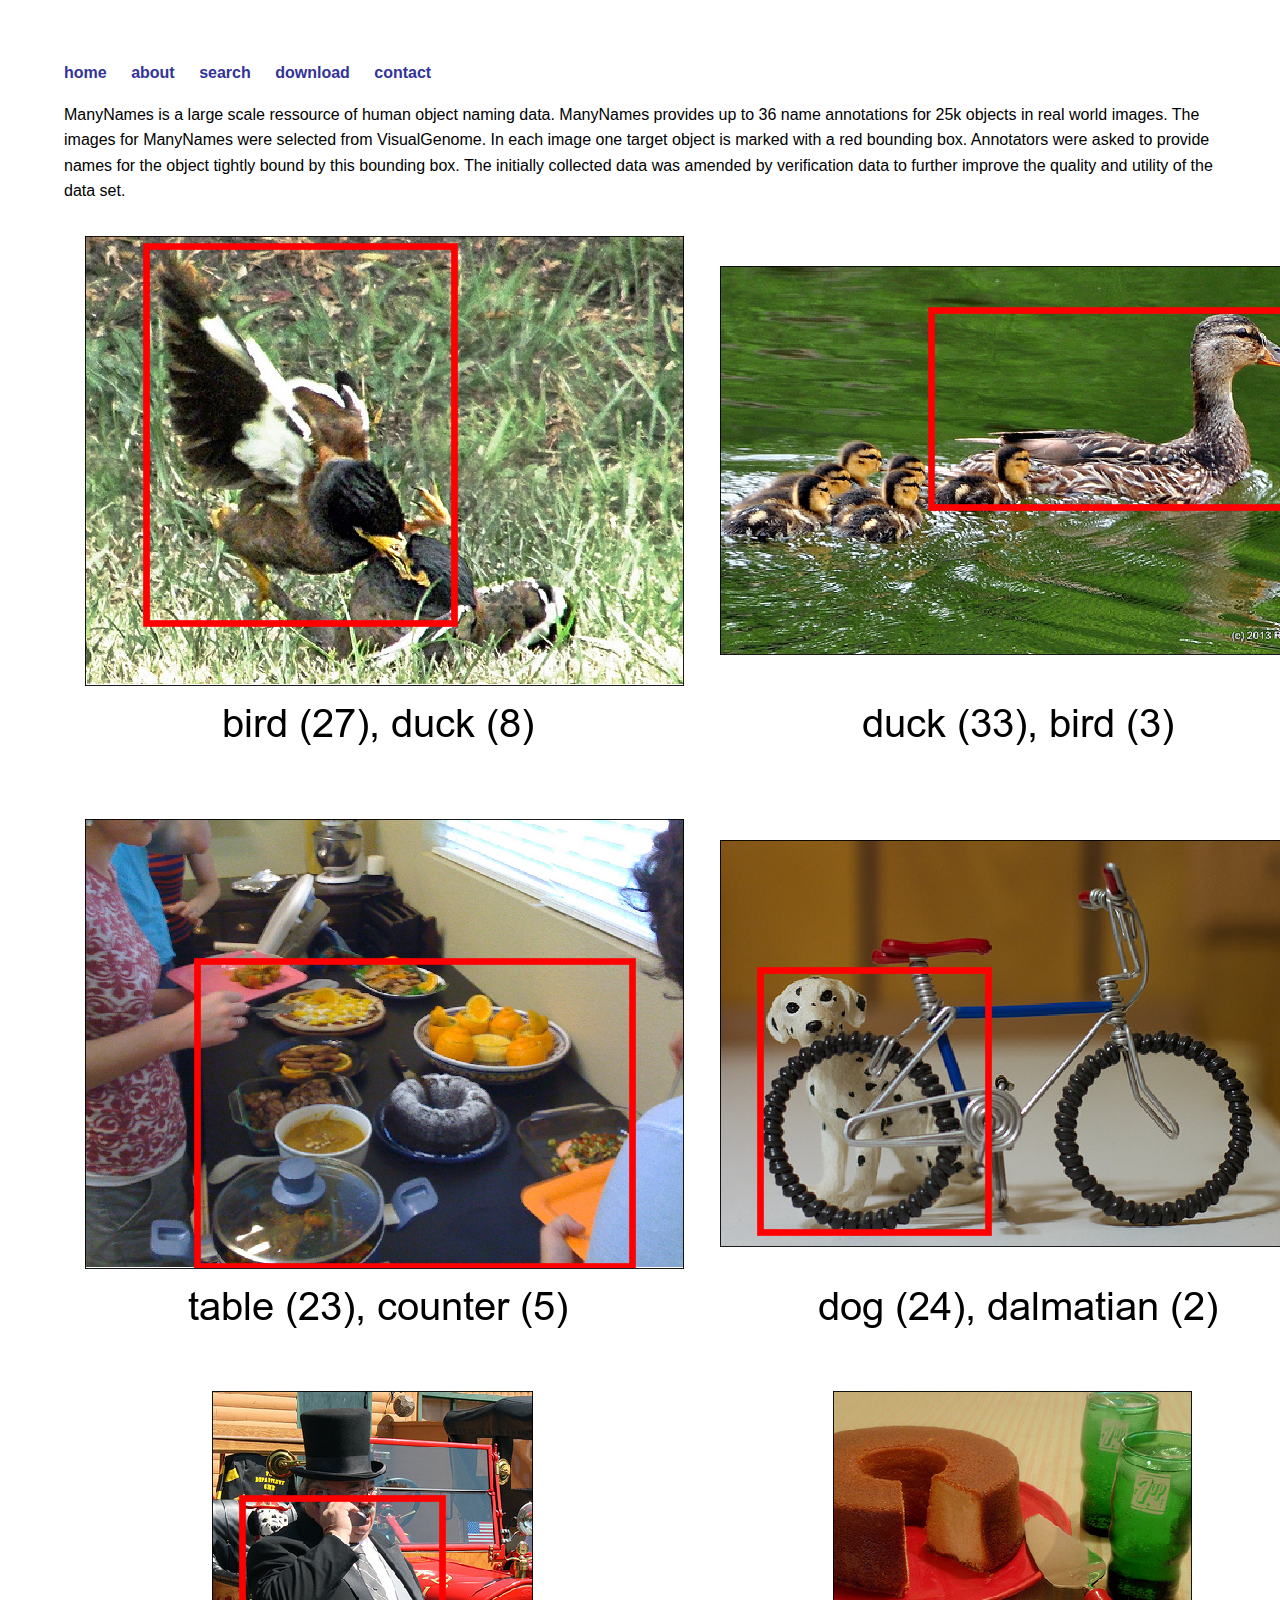
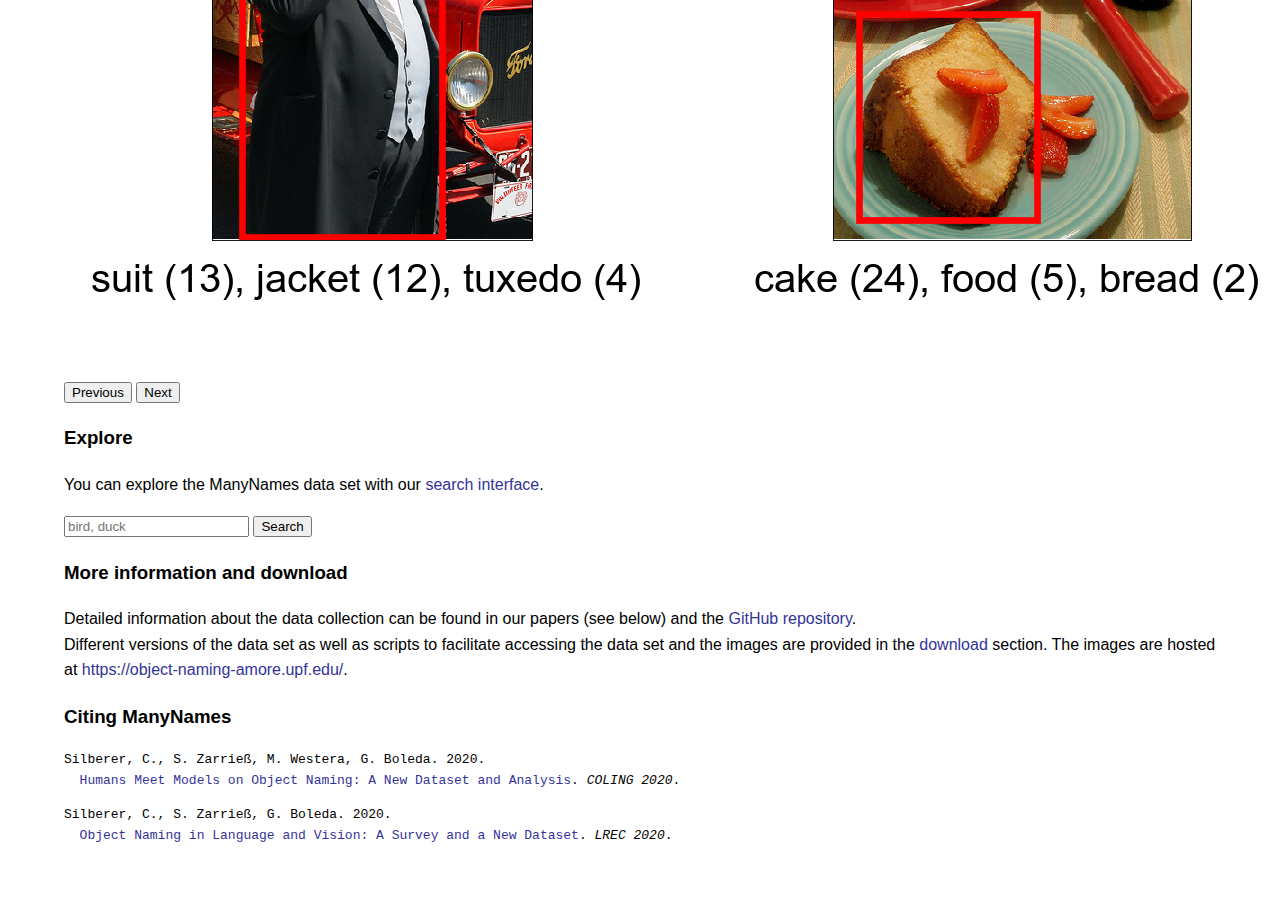
<file: docs/index.html>
<!DOCTYPE html>
<html>
<head>
  <meta http-equiv="content-type" content="text/html; charset=UTF-8">
  <title>ManyNames</title>
  <meta name="author" content="AMORE-Team">
  <meta name="viewport" content="width=device-width, initial-scale=1.0">
  <link rel="shortcut icon" type="image/x-icon" href="img/favicon.ico">
  <!-- link stylesheets -->
  <link href="https://cdn.jsdelivr.net/npm/bootstrap@5.3.0-alpha1/dist/css/bootstrap.min.css" rel="stylesheet" integrity="sha384-GLhlTQ8iRABdZLl6O3oVMWSktQOp6b7In1Zl3/Jr59b6EGGoI1aFkw7cmDA6j6gD" crossorigin="anonymous">
  <link rel="stylesheet" type="text/css" href="css/main.css">
</head>

<body>
  <div class="container">
    <nav>
      <ul>
        <li><a href="./index.html">home</a></li>
        <li><a href="./about.html">about</a></li>
        <li><a href="./search.html">search</a></li>
        <li><a href="./download.html">download</a></li>
        <li><a href="./contact.html">contact</a></li>
      </ul>
    </nav>

    <!-- INTRODUCTION -->
    <div class="row">
      <div class="col-lg-6 me-2">
        <p>ManyNames is a large scale ressource of human object naming data. ManyNames provides up to 36 name annotations for 25k objects in real world images. The images for ManyNames were selected from VisualGenome. In each image one target object is marked with a red bounding box. Annotators were asked to provide names for the object tightly bound by this bounding box. The initially collected data was amended by verification data to further improve the quality and utility of the data set.</p>
      </div>

      <div class="col-lg-5 ms-3">
        <div id="carouselExample" class="carousel carousel-dark slide5">
            <div class="carousel-inner">
              <div class="carousel-item active">
                <img src="img/mn_examples_1.png" class="d-block w-100" alt="...">
              </div>
              <div class="carousel-item">
                <img src="img/mn_examples_2.png" class="d-block w-100" alt="...">
              </div>
              <div class="carousel-item">
                <img src="img/mn_examples_3.png" class="d-block w-100" alt="...">
              </div>
            </div>
            <button class="carousel-control-prev" type="button" data-bs-target="#carouselExample" data-bs-slide="prev">
              <span class="carousel-control-prev-icon" aria-hidden="true" style="transform: translateX(-60px);"></span>
              <span class="visually-hidden">Previous</span>
            </button>
            <button class="carousel-control-next" type="button" data-bs-target="#carouselExample" data-bs-slide="next">
              <span class="carousel-control-next-icon" aria-hidden="true" style="transform: translateX(60px)"></span>
              <span class="visually-hidden">Next</span>
            </button>
          </div>
        </div>
      </div>
      <div class="row">
        <h3>Explore</h3>
        <div class="col-lg-6 me-2">
          <p>You can explore the ManyNames data set with our
            <a href="./search.html">search interface</a>.</p>
        </div>
        <div class="col-lg-5 ms-3">
          <div class="d-flex justify-content-center">
            <div class="input-group mb-3">
              <input class="form-control" placeholder="bird, duck" aria-label="name(s)" id="names_field"></input>
              <button id="submit_button" class="btn btn-dark mx-4" type="submit">Search</button>
            </div>
          </div>
        </div>
      </div>

      <div class="row">
        <h3>More information and download</h3>
        <div class="col-lg-6">
        <p> Detailed information about the data collection can be found in our papers (see below) and the <a href="https://github.com/amore-upf/manynames" target="_blank">GitHub repository</a>.
        <br>
        Different versions of the data set as well as scripts to facilitate accessing the data set and the images are provided in the <a href="./download.html">download</a> section. The images are hosted at <a href="https://object-naming-amore.upf.edu/" target="_blank">https://object-naming-amore.upf.edu/</a>.</p>

        </div>
      </div>

      <div class="row">
        <h3>Citing ManyNames</h3>
        <div class="col-auto">
<pre>
Silberer, C., S. Zarrieß, M. Westera, G. Boleda. 2020.
  <a href="https://www.aclweb.org/anthology/2020.coling-main.172.pdf">Humans Meet Models on Object Naming: A New Dataset and Analysis</a>.<i> COLING 2020</i>.</pre>

<pre>
Silberer, C., S. Zarrieß, G. Boleda. 2020.
  <a href="https://aclanthology.org/2020.lrec-1.710.pdf">Object Naming in Language and Vision: A Survey and a New Dataset</a>.<i> LREC 2020</i>.
</pre>
        </div>
      </div>
    </div>

  <!-- JS Scripts -->
 <script src="https://cdn.jsdelivr.net/npm/bootstrap@5.3.0-alpha1/dist/js/bootstrap.bundle.min.js" integrity="sha384-w76AqPfDkMBDXo30jS1Sgez6pr3x5MlQ1ZAGC+nuZB+EYdgRZgiwxhTBTkF7CXvN" crossorigin="anonymous"></script>
</body>
</html>
</file>
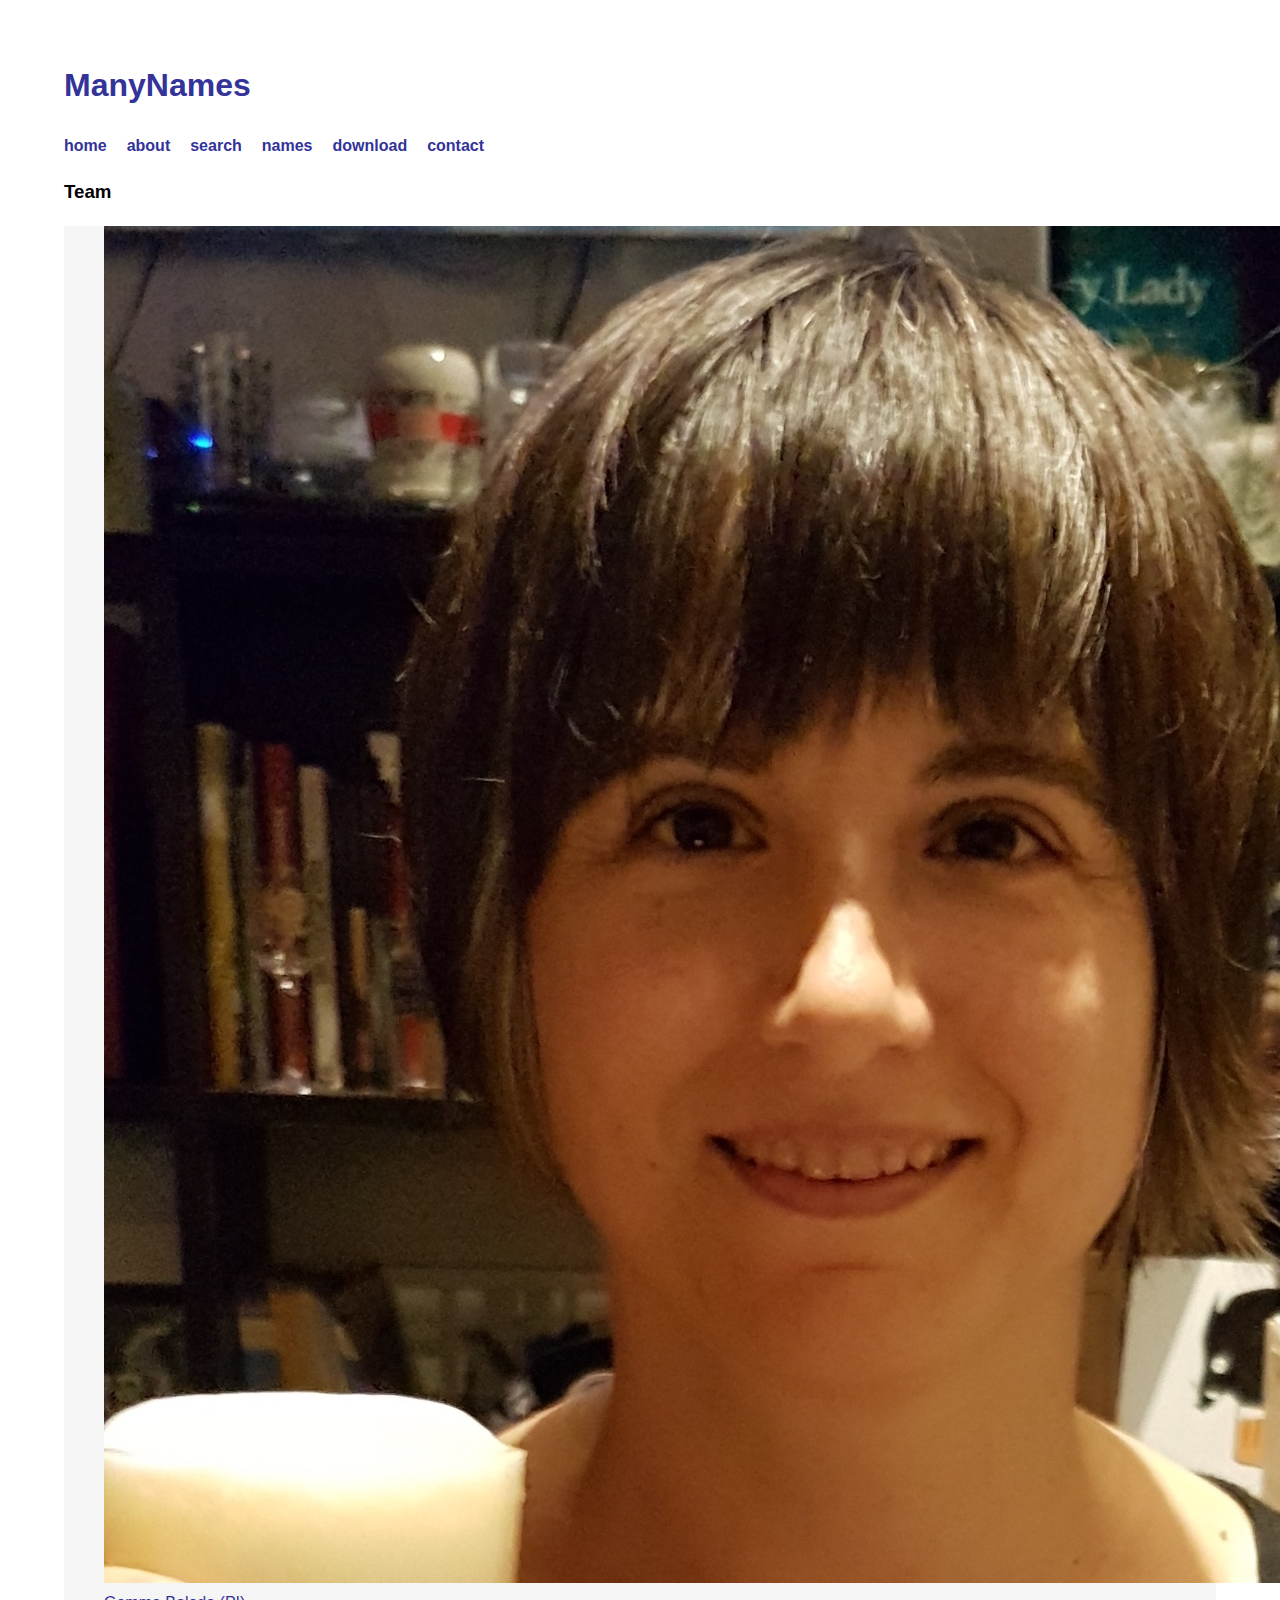
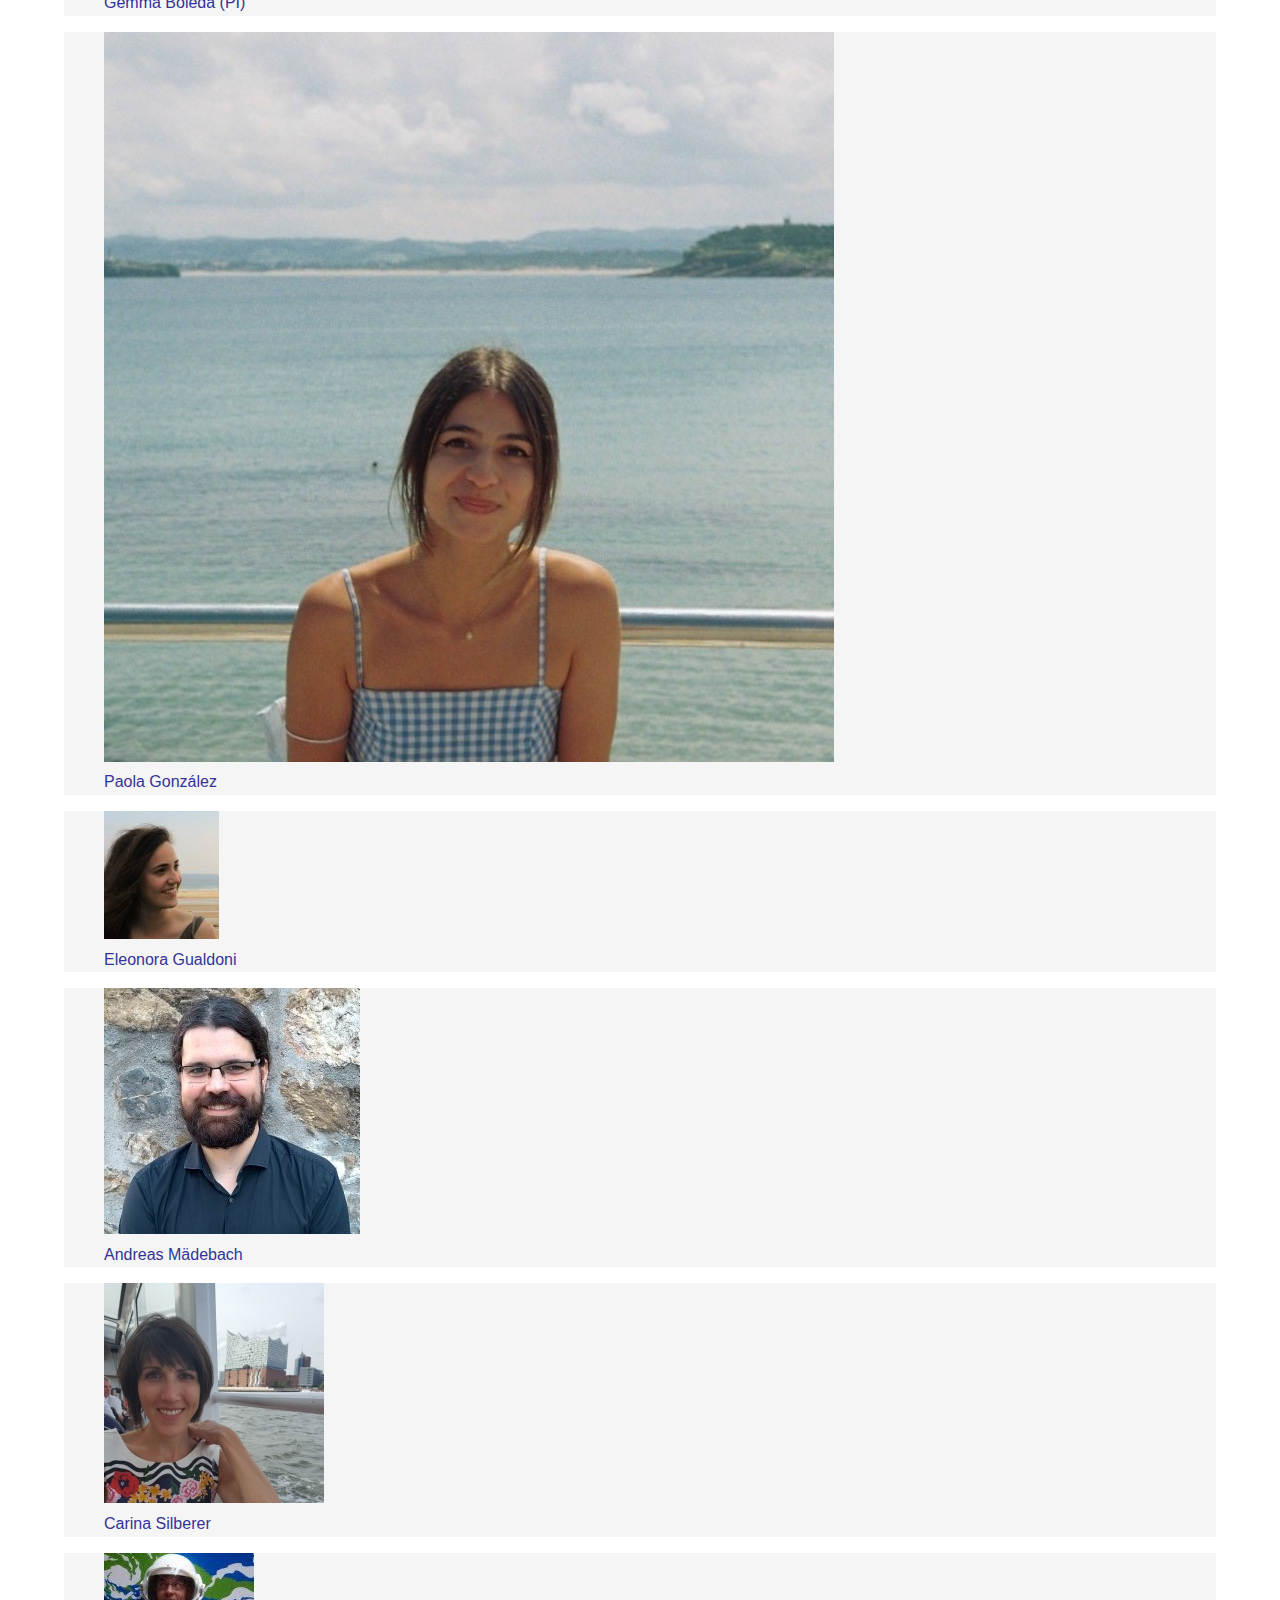
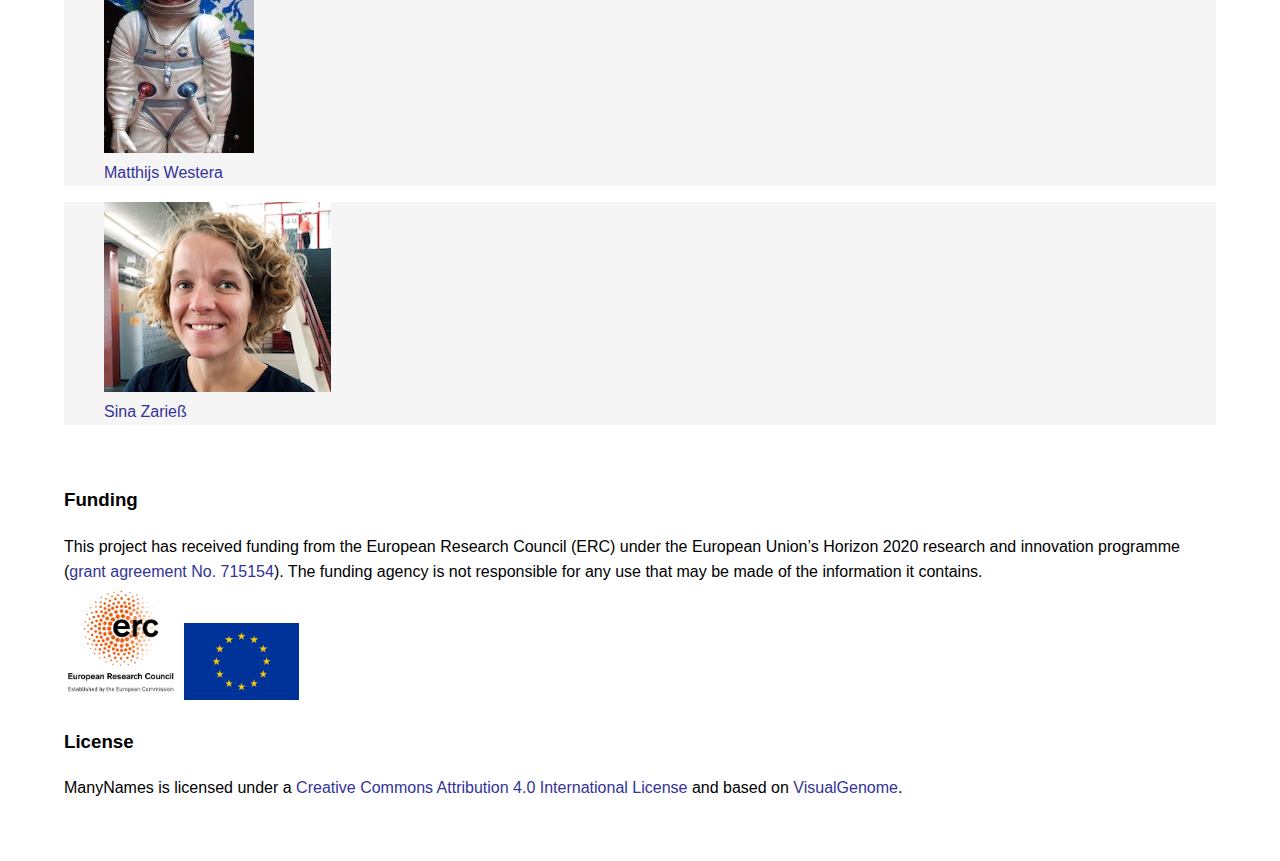
<file: docs/about.html>
<!DOCTYPE html>
<html>
<head>
  <meta http-equiv="content-type" content="text/html; charset=UTF-8">
  <title>ManyNames - About</title>
  <meta name="author" content="AMORE-Team">
  <meta name="viewport" content="width=device-width, initial-scale=1.0">
  <!-- link stylesheets -->
  <link href="https://cdn.jsdelivr.net/npm/bootstrap@5.3.0-alpha1/dist/css/bootstrap.min.css" rel="stylesheet" integrity="sha384-GLhlTQ8iRABdZLl6O3oVMWSktQOp6b7In1Zl3/Jr59b6EGGoI1aFkw7cmDA6j6gD" crossorigin="anonymous">
  <link rel="stylesheet" type="text/css" href="css/main.css">
</head>

<header>
  <div class="container">
    <div class="row">
      <script src="js/nav.js"></script>
    </div>
  </div>
</header>

<body>
<div class="content">
  <div class="container">
    <!-- TEAM -->
      <div class="row">
        <h3>Team</h3>
        <div class="row">
           <div class="col-sm-2 m-1 d-flex justify-content-center" style="background-color: whitesmoke;">
              <a class="d-block h-100" href="https://gboleda.github.io/" target="_blank">
                <figure class="figure mt-4">
                  <img class="img-fluid about_pic" src="img/gemma.jpg">
                  <figcaption class="figure-caption text-center">Gemma Boleda (PI)</figcaption>
                </figure>
              </a>
            </div>
            <div class="col-sm-2 m-1 d-flex justify-content-center" style="background-color: whitesmoke;">
              <a class="d-block h-100" target="_blank" href="https://github.com/paolagtriana">
                <figure class="figure mt-4">
                  <img class="img-fluid about_pic" src="img/paola.jpg">
                  <figcaption class="figure-caption text-center">Paola González </figcaption>
                </figure>
              </a>
            </div>
            <div class="col-sm-2 m-1 d-flex justify-content-center" style="background-color: whitesmoke;">
              <a class="d-block h-100" target="_blank" href="https://eleonoragualdoni.github.io/">
                <figure class="figure mt-4">
                  <img class="img-fluid about_pic" src="img/eleonora.jpg">
                  <figcaption class="figure-caption text-center">Eleonora Gualdoni </figcaption>
                </figure>
              </a>
            </div>
        </div>
        <div class="row">
          <div class="col-sm-2 m-1 d-flex justify-content-center" style="background-color: whitesmoke;">
            <a class="d-block h-100">
              <figure class="figure mt-4">
                <img class="img-fluid about_pic" src="img/andreas.jpg">
                <figcaption class="figure-caption text-center">Andreas Mädebach </figcaption>
              </figure>
            </a>
          </div>
           <div class="col-sm-2 m-1 d-flex justify-content-center" style="background-color: whitesmoke;">
              <a class="d-block h-100" href="https://www.ims.uni-stuttgart.de/institut/team/Silberer/" target="_blank">
                <figure class="figure mt-4">
                  <img class="img-fluid about_pic" src="img/silberer-carina-2020.jpg">
                  <figcaption class="figure-caption text-center">Carina Silberer </figcaption>
                </figure>
              </a>
            </div>
            <div class="col-sm-2 m-1 d-flex justify-content-center" style="background-color: whitesmoke;">
              <a class="d-block h-100" href="https://www.universiteitleiden.nl/en/staffmembers/matthijs-westera" target="_blank">
                <figure class="figure mt-4">
                  <img class="img-fluid about_pic" src="img/matthijs.jpg">
                  <figcaption class="figure-caption text-center">Matthijs Westera </figcaption>
                </figure>
              </a>
            </div>
        </div>
        <div class="row">
          <div class="col-sm-2 m-1 d-flex justify-content-center" style="background-color: whitesmoke;">
            <a class="d-block h-100" target="_blank" href="https://sinazarriess.github.io/">
              <figure class="figure mt-4">
                <img class="img-fluid about_pic" src="img/sina.jpg">
                <figcaption class="figure-caption text-center">Sina Zarie&szlig; </figcaption>
              </figure>
            </a>
          </div>
        </div>
      </div>
      

      <!-- FUNDING -->
      <br>
      <div class="row">
        <h3>Funding</h3>
        <div class="col-lg-6">
          This project has received funding from the European Research Council (ERC) under the European Union’s Horizon 2020 research and innovation programme (<a href="https://cordis.europa.eu/project/id/715154" target="_blank">grant agreement No. 715154</a>). The funding agency is not responsible for any use that may be made of the information it contains.
          <br>
          <img class="img-fluid float-end mt-2" style="max-width: 10%" src="img/LOGO_ERC.jpg">
          <img class="img-fluid float-end mt-2 mx-2" style="max-width: 10%;" src="img/flag_yellow_low.jpeg">
        </div>
      </div>

      <!-- LICENCE -->
      <div class="row">
        <h3>License</h3>
        <div class="col-lg-6">
        ManyNames is licensed under a <a href="https://creativecommons.org/licenses/by/4.0/" target="_blank">Creative Commons Attribution 4.0 International License</a> and based on <a href="https://visualgenome.org" target="_blank">VisualGenome</a>.
        </div>
      </div>
  </div>
</div>


</body>
</html>
</file>
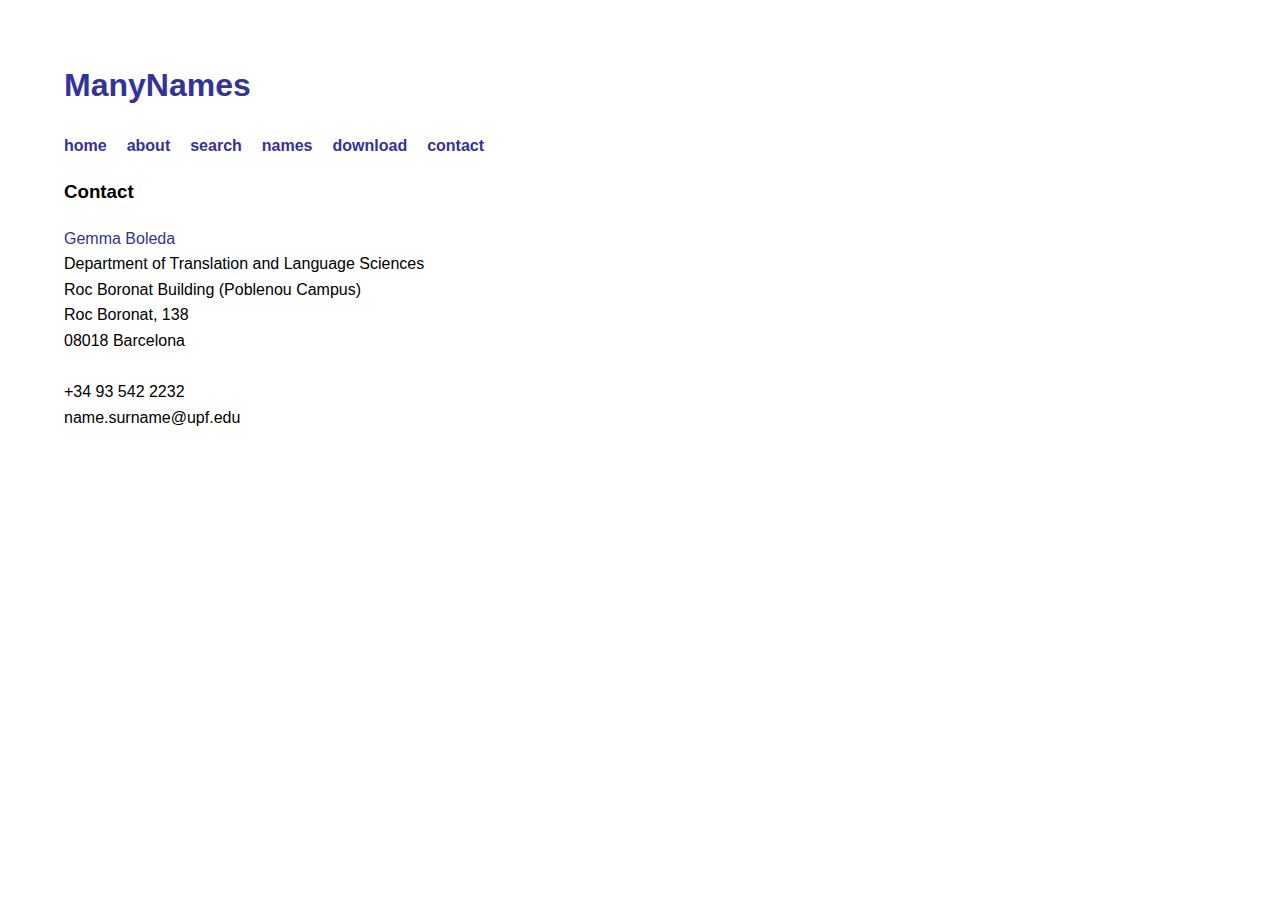
<file: docs/contact.html>
<!DOCTYPE html>
<html>
<head>
  <meta http-equiv="content-type" content="text/html; charset=UTF-8">
  <title>ManyNames - Contact</title>
  <meta name="author" content="AMORE-Team">
  <meta name="viewport" content="width=device-width, initial-scale=1.0">
  <!-- link stylesheets -->
  <link href="https://cdn.jsdelivr.net/npm/bootstrap@5.3.0-alpha1/dist/css/bootstrap.min.css" rel="stylesheet" integrity="sha384-GLhlTQ8iRABdZLl6O3oVMWSktQOp6b7In1Zl3/Jr59b6EGGoI1aFkw7cmDA6j6gD" crossorigin="anonymous">
  <link rel="stylesheet" type="text/css" href="css/main.css">
</head>
<div class="container">
  <div class="row">
    <script src="js/nav.js"></script>
  </div>
</div>
</header>

<body>
<div class="content">
  <div class="container">
    <div class="row">
      <h3> Contact</h3>

      <p>
	<a href="https://gboleda.github.io" target="_blank">Gemma Boleda</a><br>
        Department of Translation and Language Sciences<br>
        Roc Boronat Building (Poblenou Campus)<br>
        Roc Boronat, 138<br>
        08018 Barcelona<br>
        <br>
        +34 93 542 2232<br>
        name.surname@upf.edu
      </p>
    </div>
  </div>
</div>

</body>
</html>
</file>
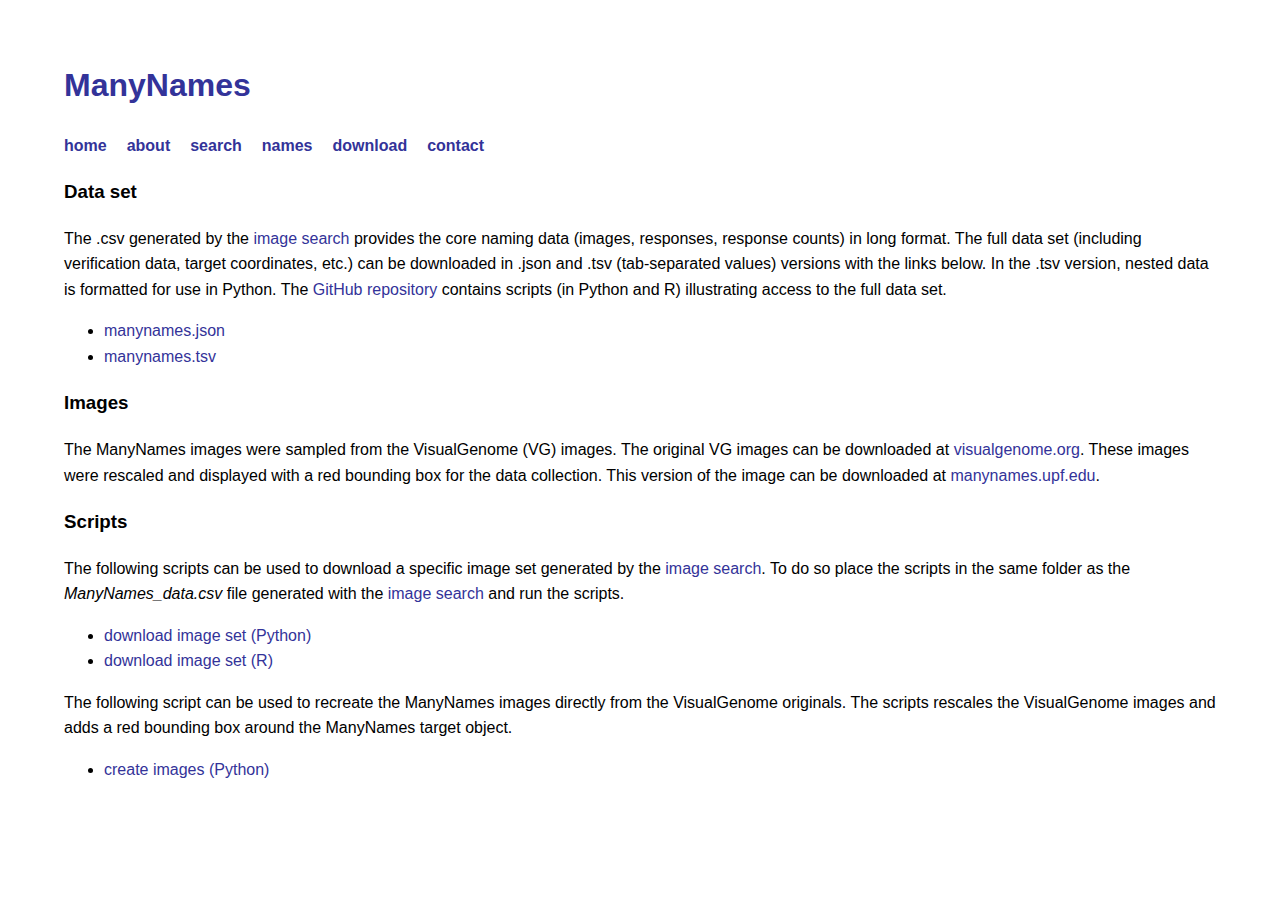
<file: docs/download.html>
<!DOCTYPE html>
<html>
<head>
  <meta http-equiv="content-type" content="text/html; charset=UTF-8">
  <title>ManyNames - Downloads</title>
  <meta name="author" content="AMORE-Team">
  <meta name="viewport" content="width=device-width, initial-scale=1.0">
  <link rel="shortcut icon" type="image/x-icon" href="img/favicon.ico">
  <!-- link stylesheets -->
  <link href="https://cdn.jsdelivr.net/npm/bootstrap@5.3.0-alpha1/dist/css/bootstrap.min.css" rel="stylesheet" integrity="sha384-GLhlTQ8iRABdZLl6O3oVMWSktQOp6b7In1Zl3/Jr59b6EGGoI1aFkw7cmDA6j6gD" crossorigin="anonymous">
  <link rel="stylesheet" type="text/css" href="css/main.css">
</head>

<header>
  <div class="container">
    <div class="row">
      <script src="js/nav.js"></script>
    </div>
  </div>
</header>

<body>
<div class="content">
  <div class="container">
    <div class="col-lg-6">
      <h3> Data set</h3>
      <p> The .csv generated by the <a href="./search.html">image search</a> provides the core naming data (images, responses, response counts) in long format.
        The full data set (including verification data, target coordinates, etc.) can be downloaded in .json and .tsv (tab-separated values) versions with the links below. In the .tsv version, nested data is formatted for use in Python. 
        The <a href="https://github.com/amore-upf/manynames" target="_blank"> GitHub repository</a> contains scripts (in Python and R) illustrating access to the full data set. 
      <ul>
        <li> <a href="https://github.com/amore-upf/manynames/blob/master/manynames.json" target="_blank"> manynames.json</a></li>
        <li> <a href="https://github.com/amore-upf/manynames/blob/master/manynames.tsv" target="_blank"> manynames.tsv</a> </li>
      </ul>
      </p>
      <h3> Images</h3>
      <p>The ManyNames images were sampled from the VisualGenome (VG) images. The original VG images can be downloaded at <a href="https://visualgenome.org" target="_blank">visualgenome.org</a>. These images were rescaled and displayed with a red bounding box for the data collection. This version of the image can be downloaded at <a href="https://manynames.upf.edu/" target="_blank">manynames.upf.edu</a>.</p>

      <h3> Scripts</h3>
      The following scripts can be used to download a specific image set generated by the <a href="./search.html">image search</a>. To do so place the scripts in the same folder as the
      <i>ManyNames_data.csv</i> file generated with the <a href="./search.html">image search</a> and run the scripts.
      <ul>
        <li> 
          <a href="https://github.com/amore-upf/manynames/blob/master/scripts/download_MN_images.py" target="_blank">
            download image set (Python)
          </a>
        </li>
        <li> 
          <a href="https://github.com/amore-upf/manynames/blob/master/scripts/download_MN_images.r" target="_blank">
            download image set (R)
          </a>
        </li>
      </ul>
      The following script can be used to recreate the ManyNames images directly from the VisualGenome originals. The scripts rescales the VisualGenome images and adds a red bounding box around the ManyNames target object.
      <ul>
        <li> <a href="https://github.com/amore-upf/manynames/blob/master/scripts/create_MN_images.r" target="_blank">
          create images (Python)</li>
      </ul>
    </div>
  </div>
</div>
</body>
</html>
</file>
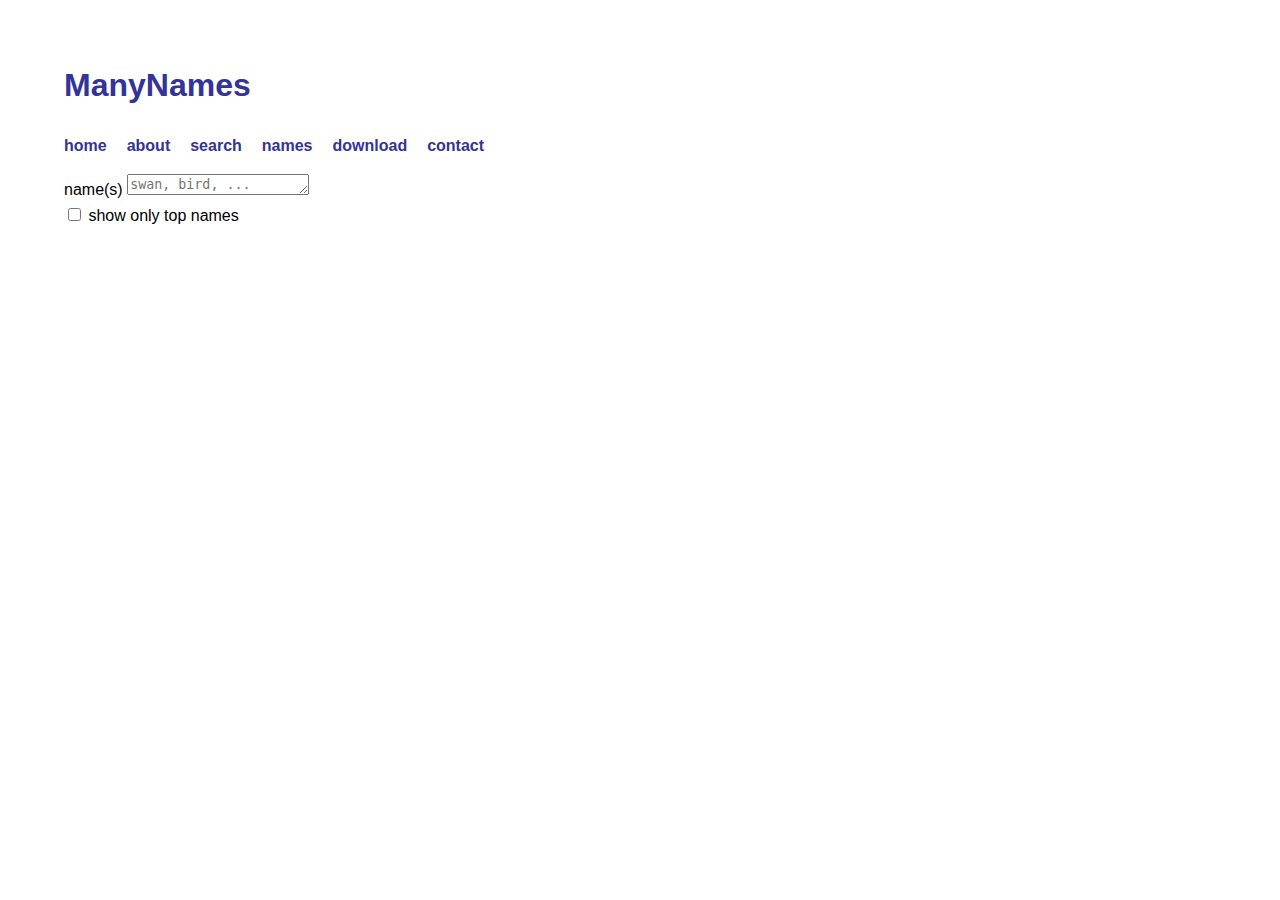
<file: docs/names.html>
<!DOCTYPE html>
<html lang="en">
<head>
  <meta http-equiv="content-type" content="text/html; charset=UTF-8">
  <title>ManyNames</title>
  <meta name="author" content="AMORE-Team">
  <meta name="viewport" content="width=device-width, initial-scale=1.0">
  <link rel="shortcut icon" type="image/x-icon" href="img/favicon.ico">
  <!-- link stylesheets -->
  <link href="https://cdn.jsdelivr.net/npm/bootstrap@5.3.0-alpha1/dist/css/bootstrap.min.css" rel="stylesheet" integrity="sha384-GLhlTQ8iRABdZLl6O3oVMWSktQOp6b7In1Zl3/Jr59b6EGGoI1aFkw7cmDA6j6gD" crossorigin="anonymous">
  <link rel="stylesheet" type="text/css" href="assets/sortable.min.css">
  <link rel="stylesheet" type="text/css" href="css/main.css">
</head>

<header>
  <div class="container">
    <div class="row">
      <script src="js/nav.js"></script>
    </div>
  </div>
</header>
<body>

<div class="content">
  <div class="container">
    <div class="row">
        <!-- SEARCH -->
        <div class="row sticky-top" style="background-color: white;">
          
          <div class="col">
            <!-- names search field -->
            <div class="input-group mb-3" >
              <span class="input-group-text" data-bs-toggle="tooltip" data-bs-placement="top" title="enter names separated by commas; an empty search (press enter) returns all names">name(s)</span>
              <textarea class="form-control" placeholder="swan, bird, ..." rows="1" 
              aria-label="name(s)" id="names_field" onkeyup="updateTable()"></textarea>
            </div>
          </div>
            <!-- scope toogle -->
          <div class="col">
            <div class="form-check">
              <input class="form-check-input" type="checkbox", id="topname_button" onchange="updateTable()"> 
              <label class="form-check-label" for="topname_button">show only top names</label>
            </div>
          </div>
        </div>
        <!-- RESULTS -->
      <!-- NAMES TABLE -->
        <div class="row">
          <!-- here the names_table gets added -->
          <table class="sortable" id="names_table" style="margin-left:10px; display: none;">
            <thead 
              <tr>
                <th scope="col">name</th>
                <th scope="col">token count</th>
                <th scope="col">image count</th>
                <th scope="col">top name count</th>
                <th scope="col">coocurring names</th>
              </tr>
            </thead>
            <tbody>
            </tbody>
          </table>
        </div>
    </div>
  </div>
</div>

<!-- JS Scripts -->
<script src="https://d3js.org/d3.v7.min.js"></script>
<script type="text/javascript" src="js/names.js"></script>
<script type="text/javascript" src="assets/sortable.min.js"></script>
<script src="https://cdn.jsdelivr.net/npm/bootstrap@5.3.0-alpha3/dist/js/bootstrap.bundle.min.js" integrity="sha384-ENjdO4Dr2bkBIFxQpeoTz1HIcje39Wm4jDKdf19U8gI4ddQ3GYNS7NTKfAdVQSZe" crossorigin="anonymous"></script>
<script type="text/javascript">
  var tooltipTriggerList = [].slice.call(document.querySelectorAll('[data-bs-toggle="tooltip"]'))
  var tooltipList = tooltipTriggerList.map(function (tooltipTriggerEl) {
    return new bootstrap.Tooltip(tooltipTriggerEl)
  })
</script>
</body>

</html>
</file>
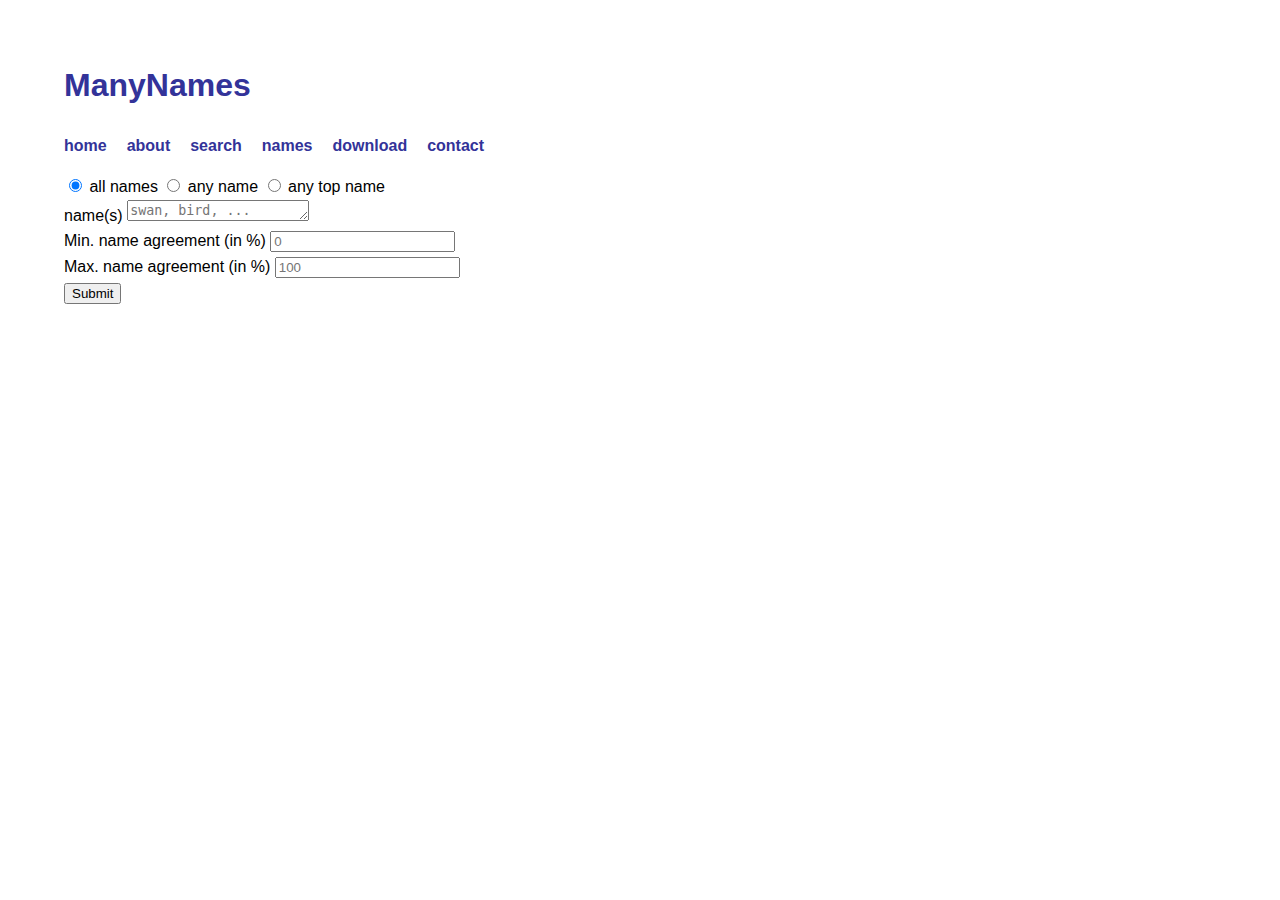
<file: docs/search.html>
<!DOCTYPE html>
<html lang="en">
<head>
  <meta http-equiv="content-type" content="text/html; charset=UTF-8">
  <title>ManyNames</title>
  <meta name="author" content="AMORE-Team">
  <meta name="viewport" content="width=device-width, initial-scale=1.0">
  <link rel="shortcut icon" type="image/x-icon" href="img/favicon.ico">
  <!-- link stylesheets -->
  <link href="https://cdn.jsdelivr.net/npm/bootstrap@5.3.0-alpha1/dist/css/bootstrap.min.css" rel="stylesheet" integrity="sha384-GLhlTQ8iRABdZLl6O3oVMWSktQOp6b7In1Zl3/Jr59b6EGGoI1aFkw7cmDA6j6gD" crossorigin="anonymous">
  <link rel="stylesheet" type="text/css" href="css/main.css">
</head>

<header>
  <div class="container">
    <div class="row">
      <script src="js/nav.js"></script>
    </div>
  </div>

</header>
<body>

<div class="content">
  <div class="container">
    <div class="row gx-5">
      <div class="col-4 d-flex.align-items-center">
        <!-- SEARCH -->
        <div class="row">
          <!-- scope toogle -->
          <div class="btn-group btn-group-toggle" data-toggle="buttons" data-bs-html="true" data-bs-toggle="tooltip" data-bs-placement="top" 
          title="<b>all names</b>: find objects with all of the entered names<br><br><b>any name</b>: find objects with at least one of the entered names<br><br><b>any top name</b>: find objects with at least one of the entered names as the top name">
            <label class="btn btn-default">
              <input type="radio" name="options" id="all_nam_button" checked autocomplete="off" title = "images matching all of the names (within name agreement range)"> all names
            </label>
            <label class="btn btn-default">
              <input type="radio" name="options" id="any_nam_button" autocomplete="off" title = "images matching any of the names (within name agreement range)"> any name
            </label>
            <label class="btn btn-default">
              <input type="radio" name="options" id="any_top_button" autocomplete="off" title = "images matching any of the names as their most frequently used name (within name agreement range)"> any top name
            </label>
          </div>
          <!-- names search field -->
          <div class="input-group mb-3">
            <span class="input-group-text" data-bs-toggle="tooltip" data-bs-placement="top" title="enter names separated by commas; an empty search returns all names">name(s)</span>
            <textarea class="form-control" placeholder="swan, bird, ..." rows="1" aria-label="name(s)" id="names_field"></textarea>
          </div>
          <!-- agreement search fields -->
          <div class="input-group mb-3">
            <span class="input-group-text" data-bs-toggle="tooltip" data-bs-placement="top" title="min. aggreement for the searched names">Min. name agreement (in %)</span>
            <input type="text" class="form-control" placeholder="0" aria-label="minimum" aria-describedby="basic-addon1" id="min_pct_field">
          </div>
          <div class="input-group mb-3">
            <span class="input-group-text" data-bs-toggle="tooltip" data-bs-placement="top" title="max. aggreement for the searched names">Max. name agreement (in %)</span>
            <input type="text" class="form-control" placeholder="100" aria-label="maximum" aria-describedby="basic-addon1" id="max_pct_field">
          </div>
          <!-- submit button -->
          <div class="text-start mb-2">
            <button id="submit_button" class="btn btn-dark" type="submit">Submit</button>
          </div>
        </div>
      <!-- RESULTS -->
        <!-- here the result feedback gets added -->
        <div class="row sm-5 my-2" id = "search_feedback">
        </div>
        <!-- download buttons -->
        <div class="row sm-5 my-2">
          <div class="col my-2 text-center" id="csv_download" style="display:none;">
            <button class="btn btn-outline-success" id="csv_button">
              <svg xmlns="http://www.w3.org/2000/svg" width="16" height="16" fill="currentColor" class="bi bi-download" viewBox="0 0 16 16">
                <path d="M.5 9.9a.5.5 0 0 1 .5.5v2.5a1 1 0 0 0 1 1h12a1 1 0 0 0 1-1v-2.5a.5.5 0 0 1 1 0v2.5a2 2 0 0 1-2 2H2a2 2 0 0 1-2-2v-2.5a.5.5 0 0 1 .5-.5z"></path>
                <path d="M7.646 11.854a.5.5 0 0 0 .708 0l3-3a.5.5 0 0 0-.708-.708L8.5 10.293V1.5a.5.5 0 0 0-1 0v8.793L5.354 8.146a.5.5 0 1 0-.708.708l3 3z"></path>
              </svg>
              download data</button>
          </div>
        </div>
      </div>
      <!-- IMAGES -->
      <div class="col-8" id="images" style="display:none">
        <div class="btn-toolbar mb-3" id="page_navigation">
          <div class="btn-group me-2">
            <button type="button" class="btn btn-secondary" id="prev_page">
              <svg xmlns="http://www.w3.org/2000/svg" width="16" height="16" fill="currentColor" class="bi bi-caret-left" viewBox="0 0 16 16">
                <path d="M10 12.796V3.204L4.519 8 10 12.796zm-.659.753-5.48-4.796a1 1 0 0 1 0-1.506l5.48-4.796A1 1 0 0 1 11 3.204v9.592a1 1 0 0 1-1.659.753z"/>
              </svg>
            </button>
          </div>
          <div class="input-group">
            <div class="input-group-text">page</div>
            <input class="form-control" type="text" id="current_page" style="width: 60px; text-align: center;" value="1">
            <div class="input-group-text" id="max_page">of XXX</div>
          </div>
          <div class="btn-group ms-2">
            <button type="button" class="btn btn-secondary" id="next_page">
              <svg xmlns="http://www.w3.org/2000/svg" width="16" height="16" fill="currentColor" class="bi bi-caret-right" viewBox="0 0 16 16">
                <path d="M6 12.796V3.204L11.481 8 6 12.796zm.659.753 5.48-4.796a1 1 0 0 0 0-1.506L6.66 2.451C6.011 1.885 5 2.345 5 3.204v9.592a1 1 0 0 0 1.659.753z"/>
              </svg>
            </button>
          </div>
        </div>
        <div class="row" id="image_gallery">
          <!-- here the images get added -->
        </div>

      </div>
    </div>
  </div>
</div>

<!-- JS Scripts -->
<script src="https://d3js.org/d3.v7.min.js"></script>
<script type="text/javascript" src="js/search.js"></script>
<script src="https://cdn.jsdelivr.net/npm/bootstrap@5.3.0-alpha3/dist/js/bootstrap.bundle.min.js" integrity="sha384-ENjdO4Dr2bkBIFxQpeoTz1HIcje39Wm4jDKdf19U8gI4ddQ3GYNS7NTKfAdVQSZe" crossorigin="anonymous"></script>
<script type="text/javascript">
  var tooltipTriggerList = [].slice.call(document.querySelectorAll('[data-bs-toggle="tooltip"]'))
  var tooltipList = tooltipTriggerList.map(function (tooltipTriggerEl) {
    return new bootstrap.Tooltip(tooltipTriggerEl)
  })
</script>
</body>

</html>
</file>
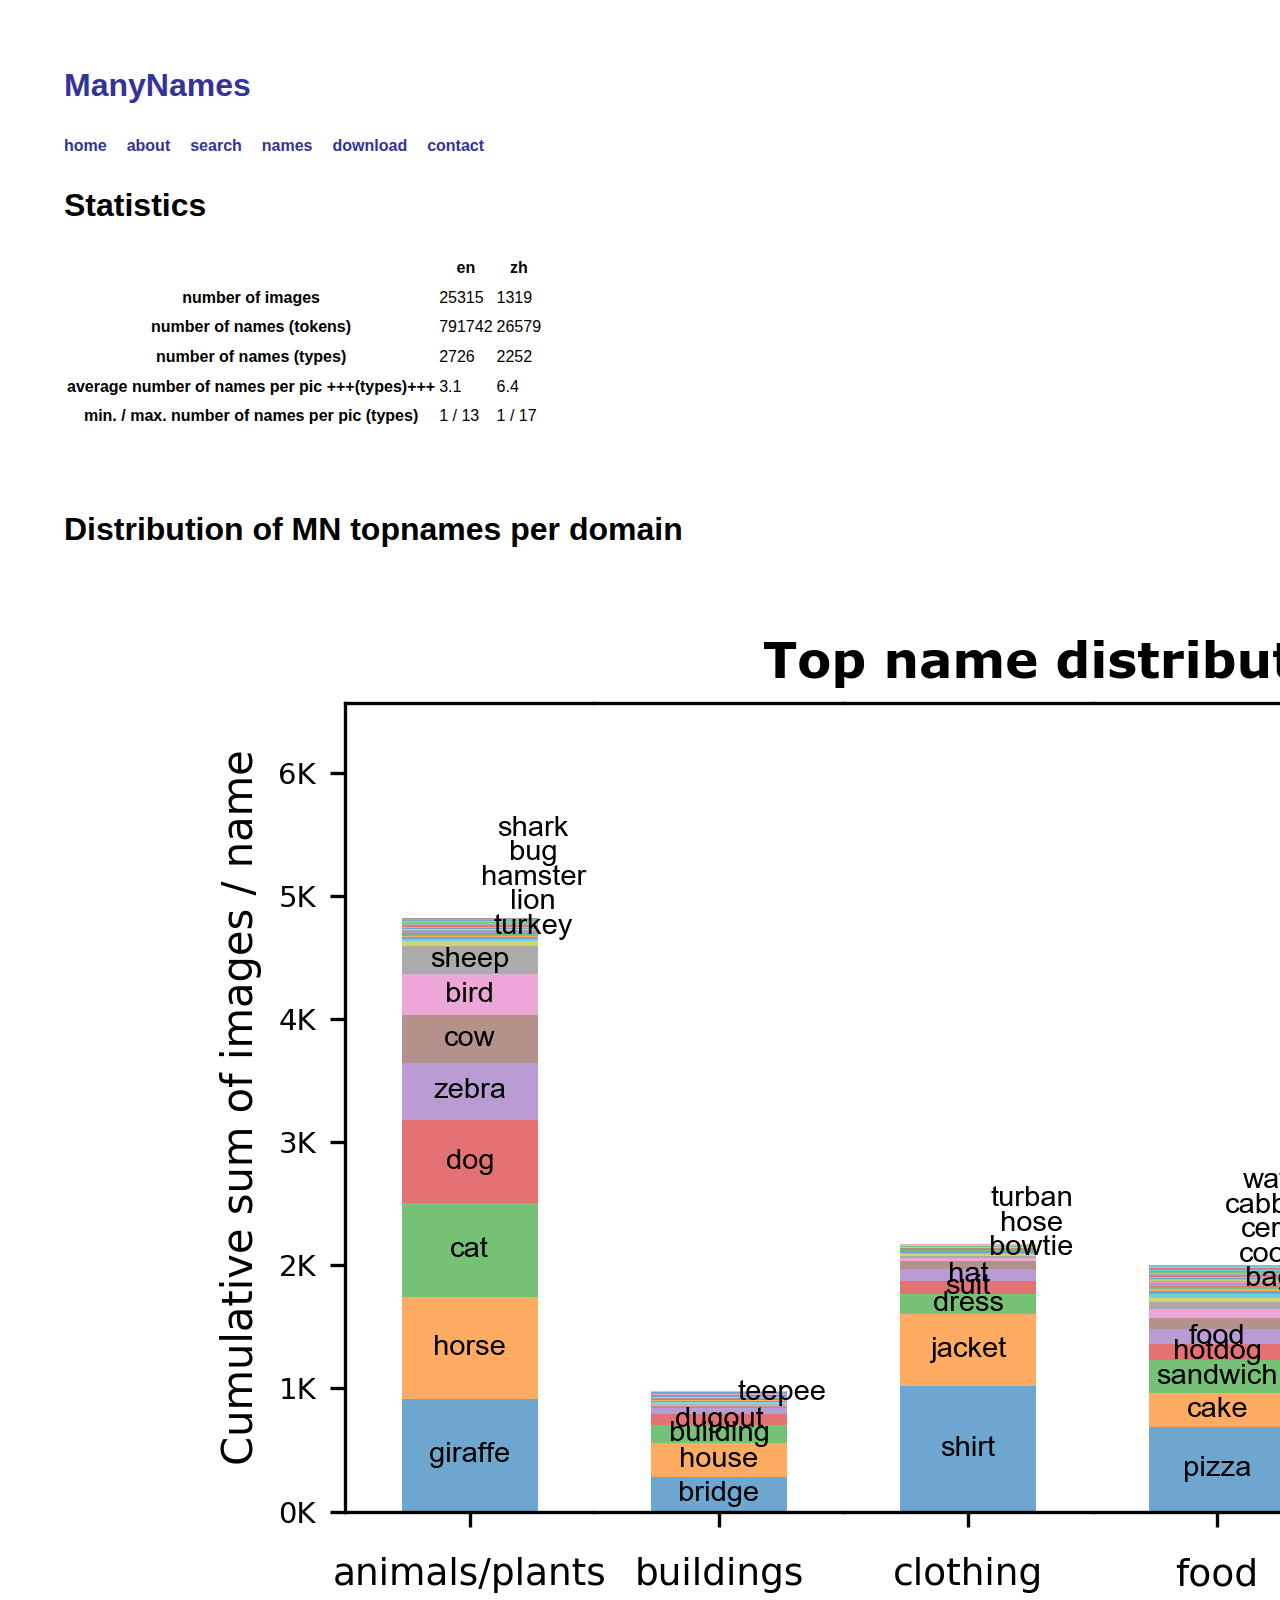
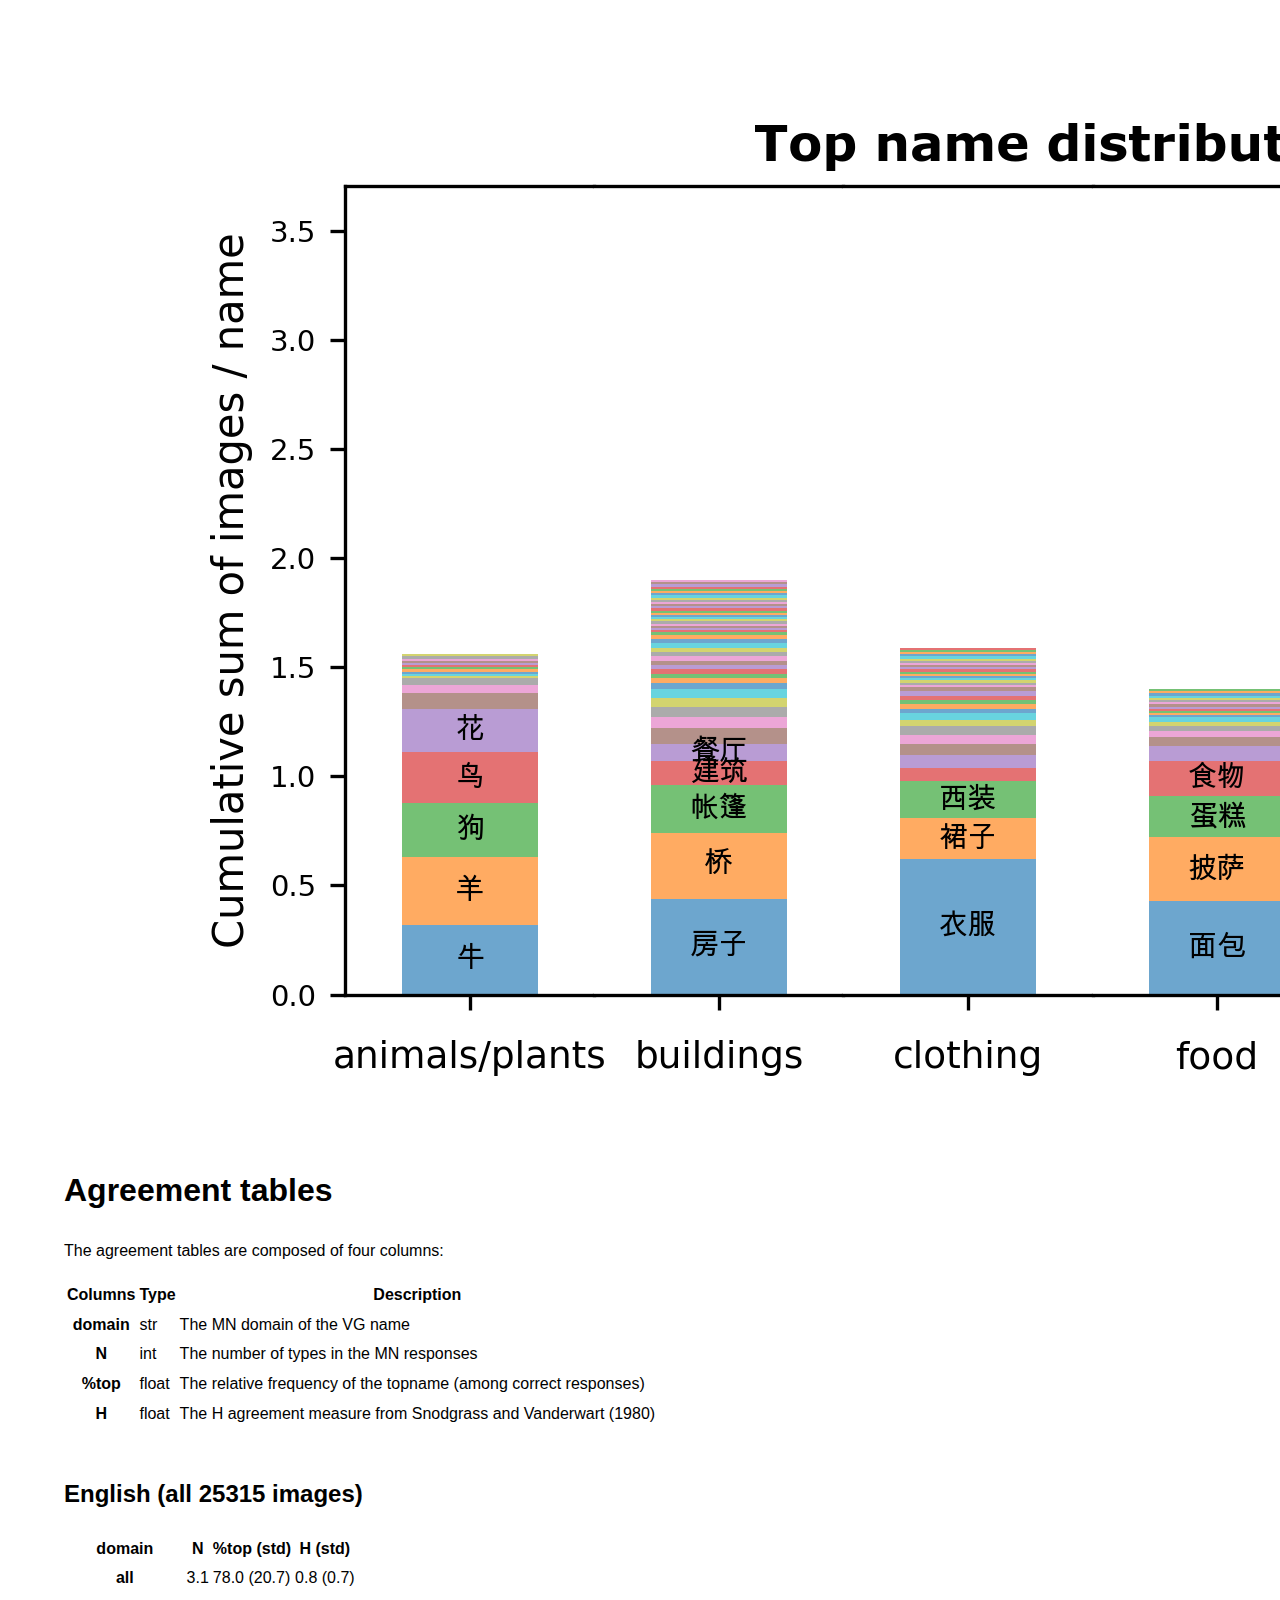
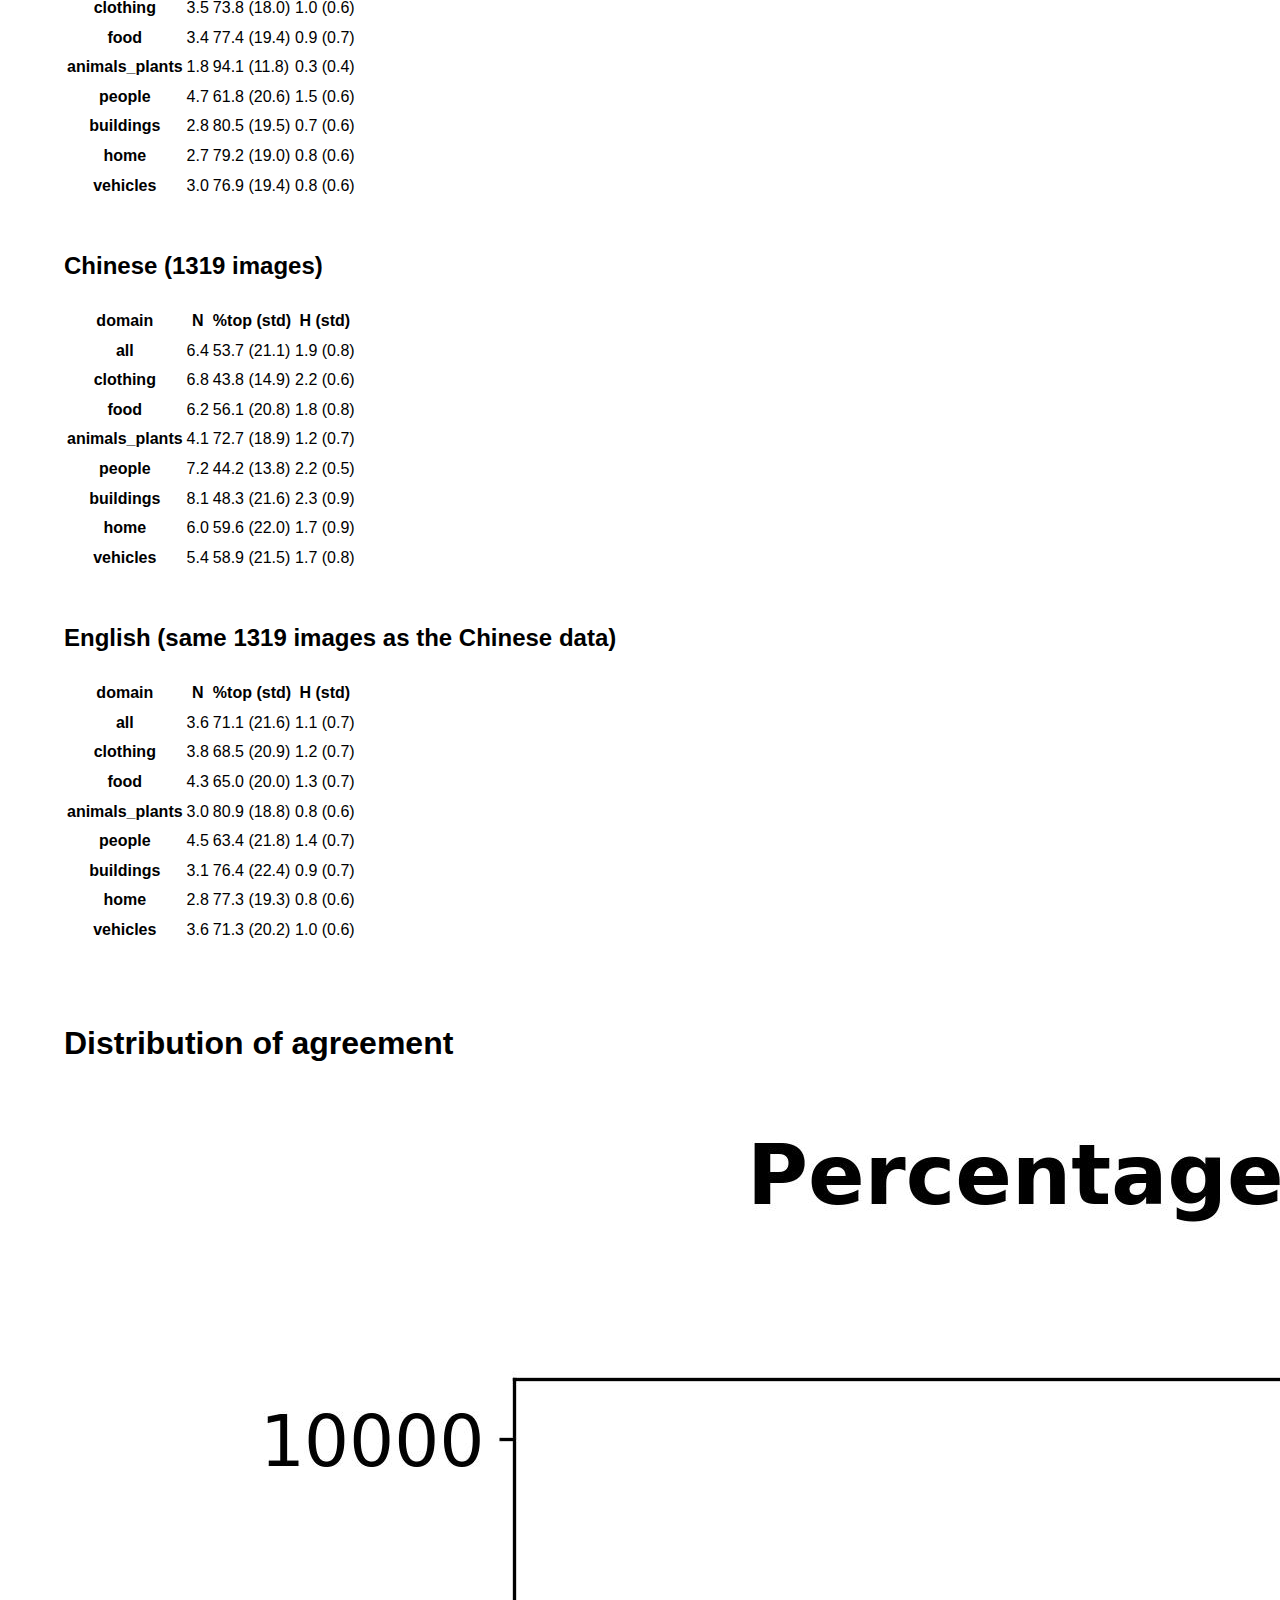
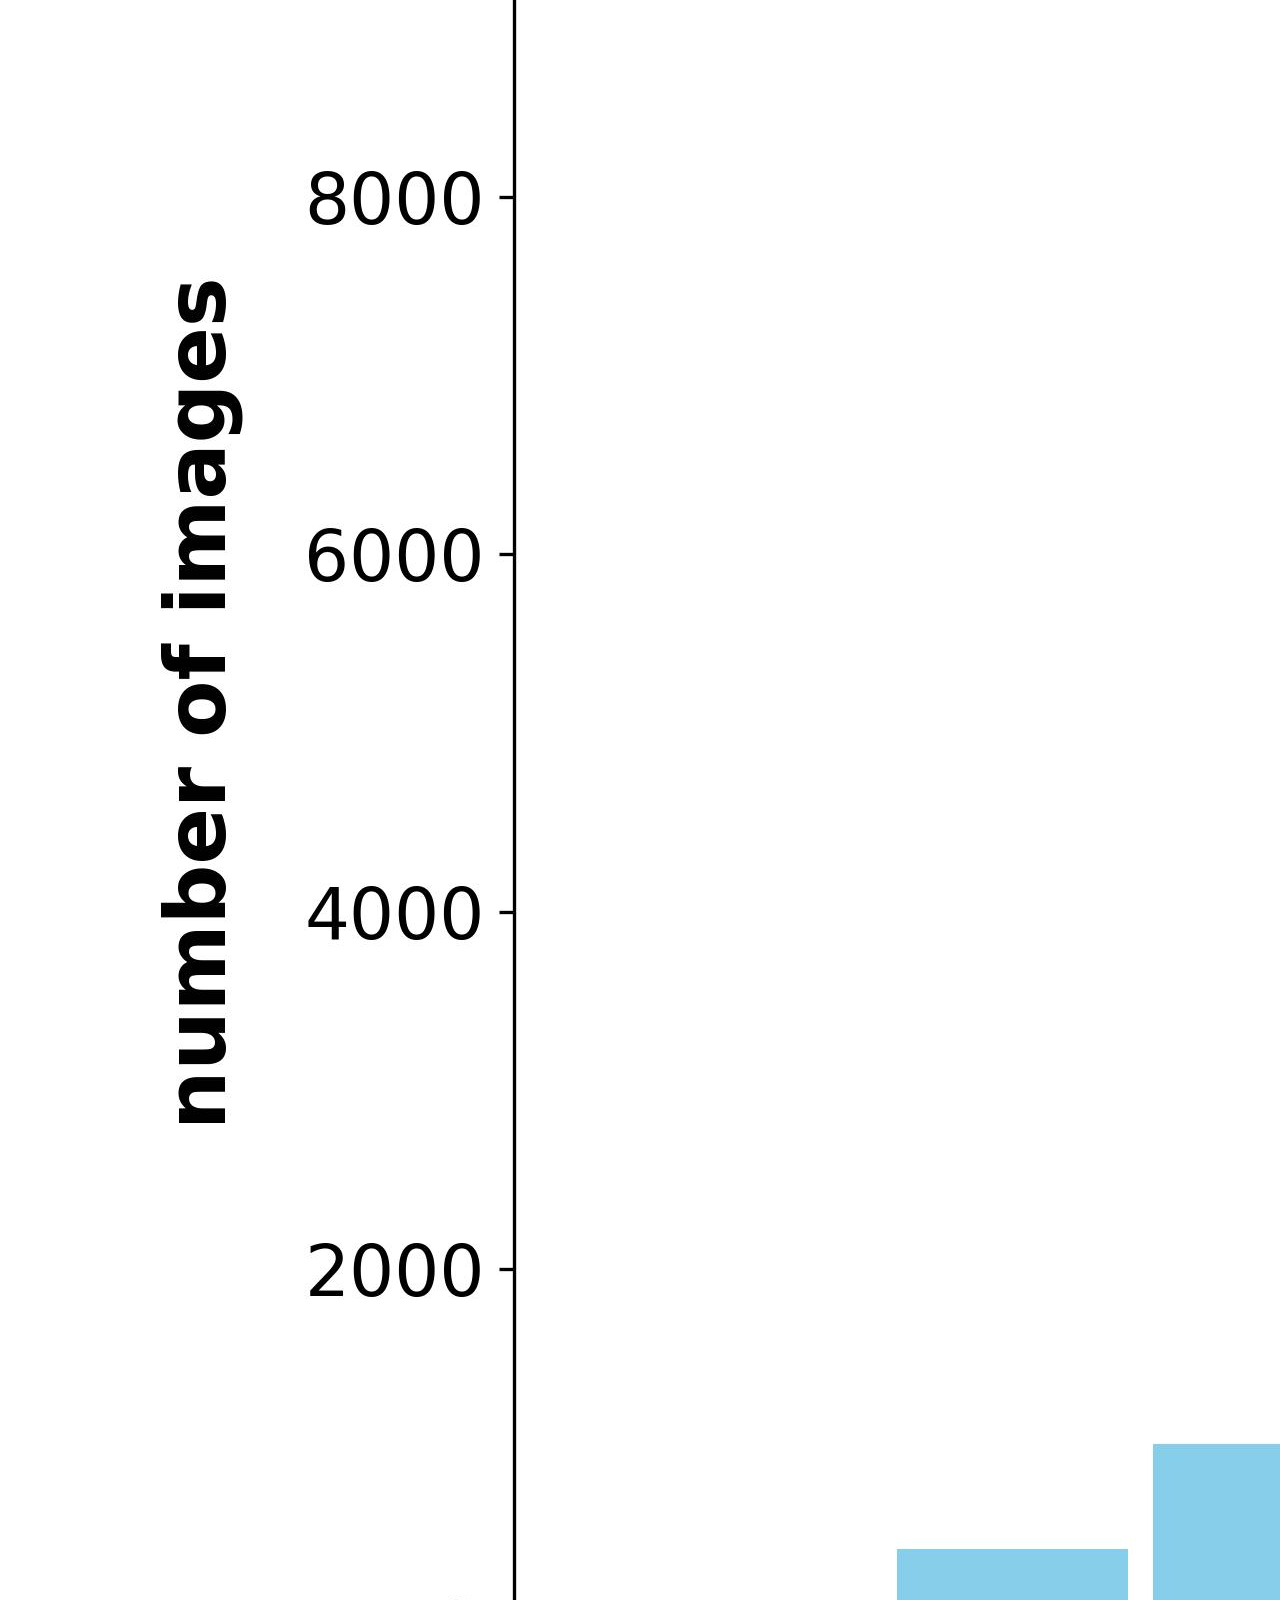
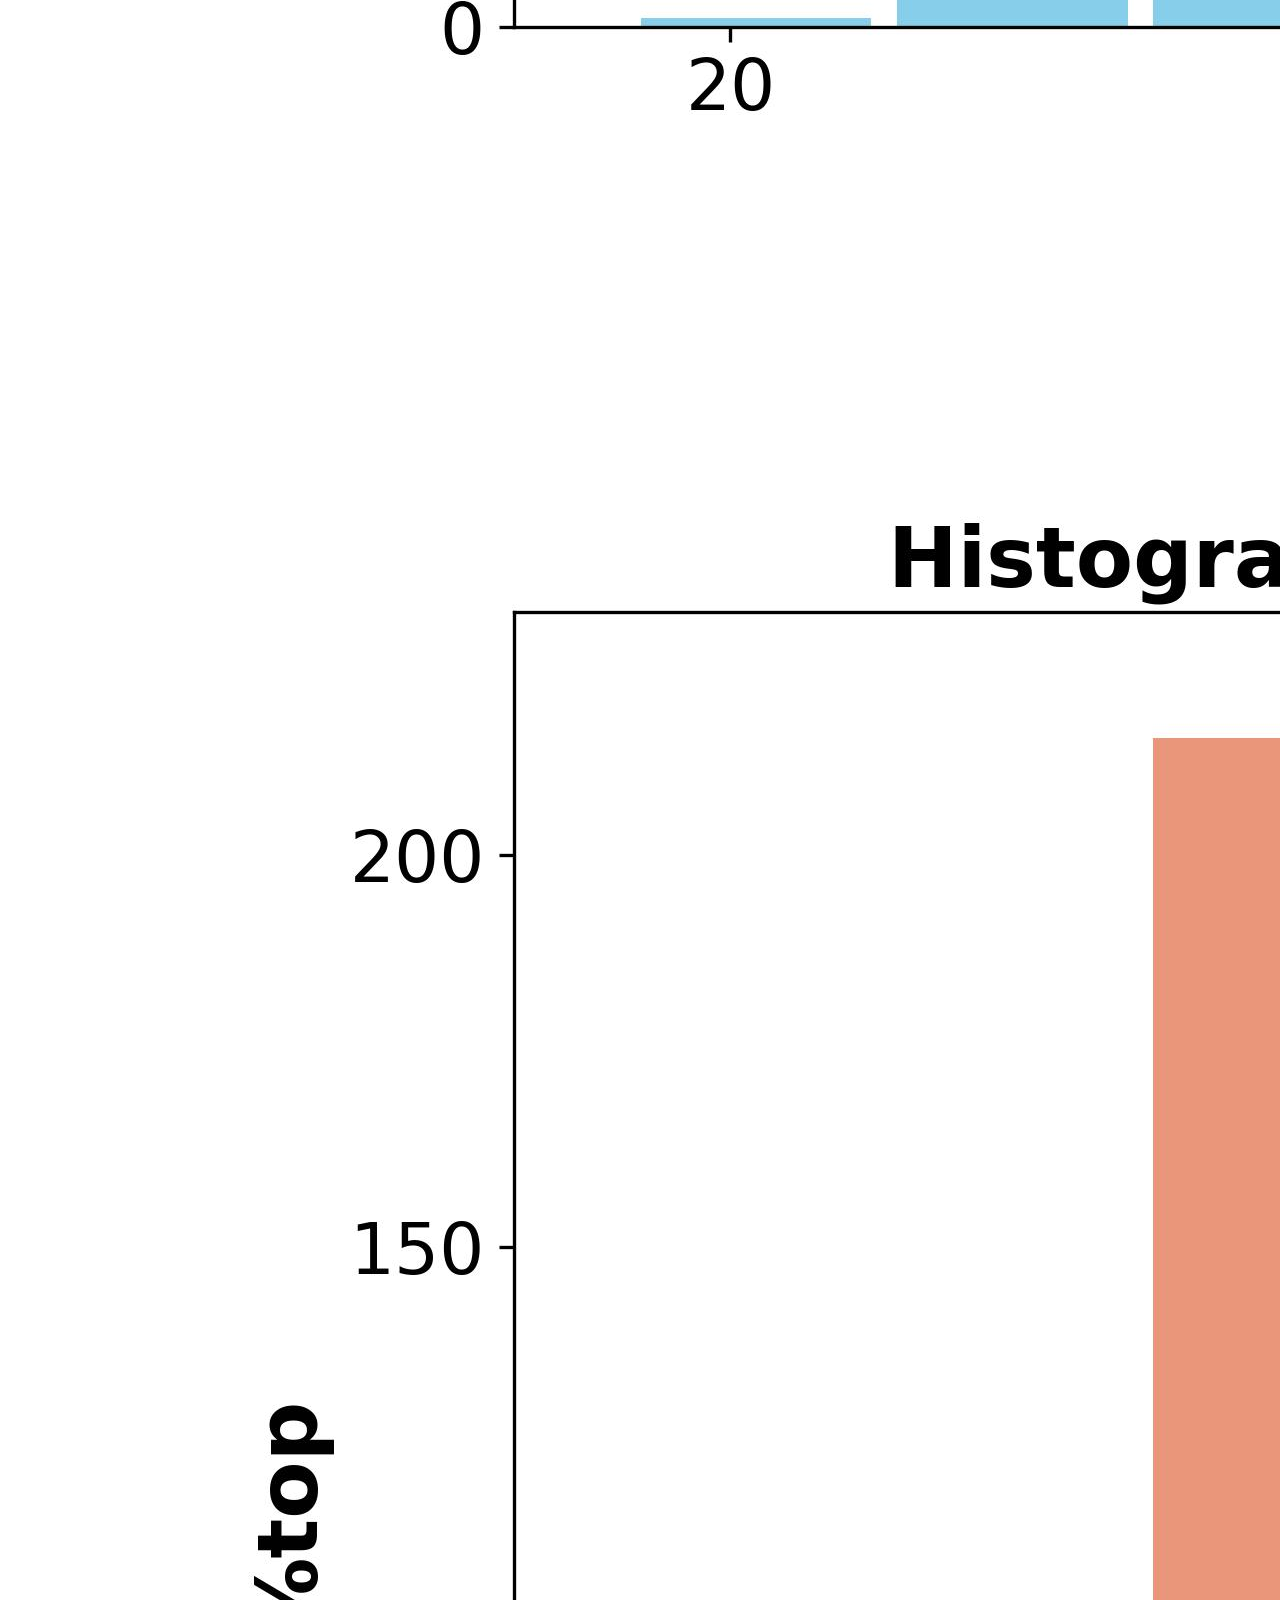
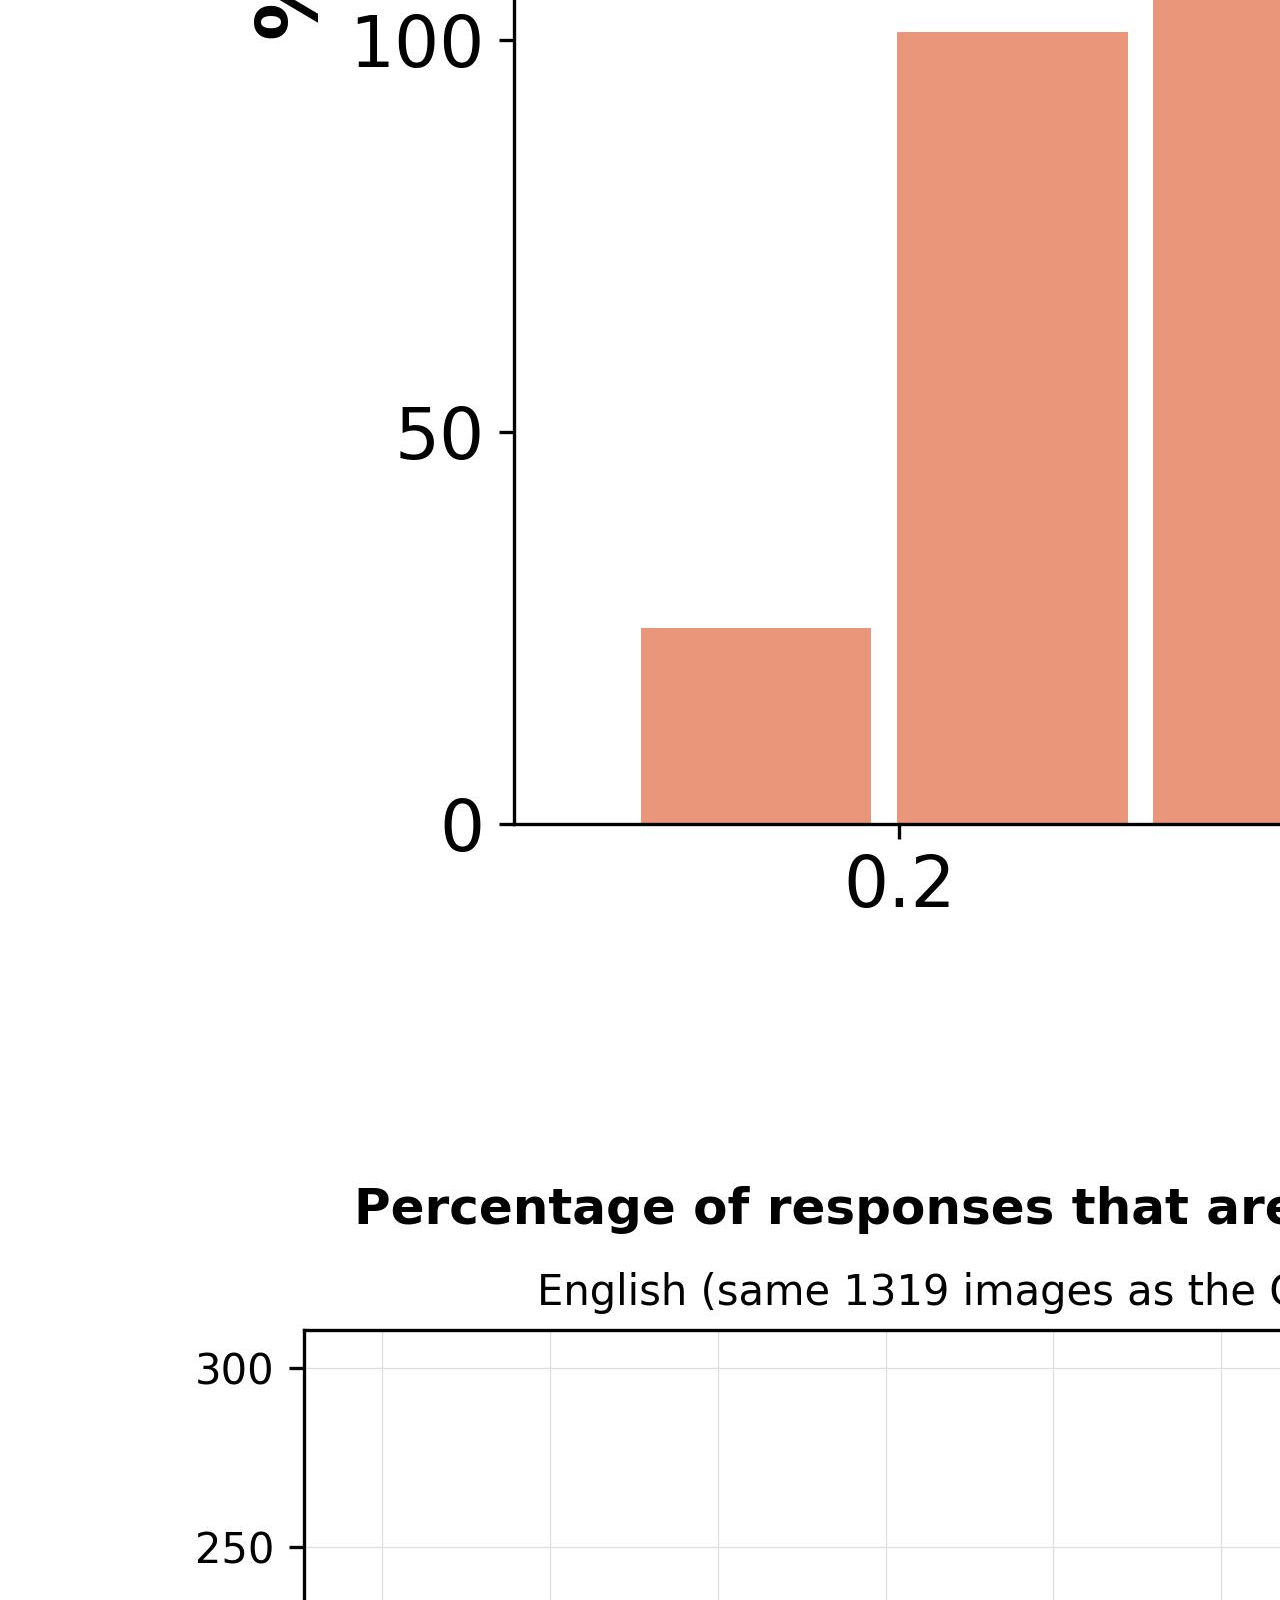
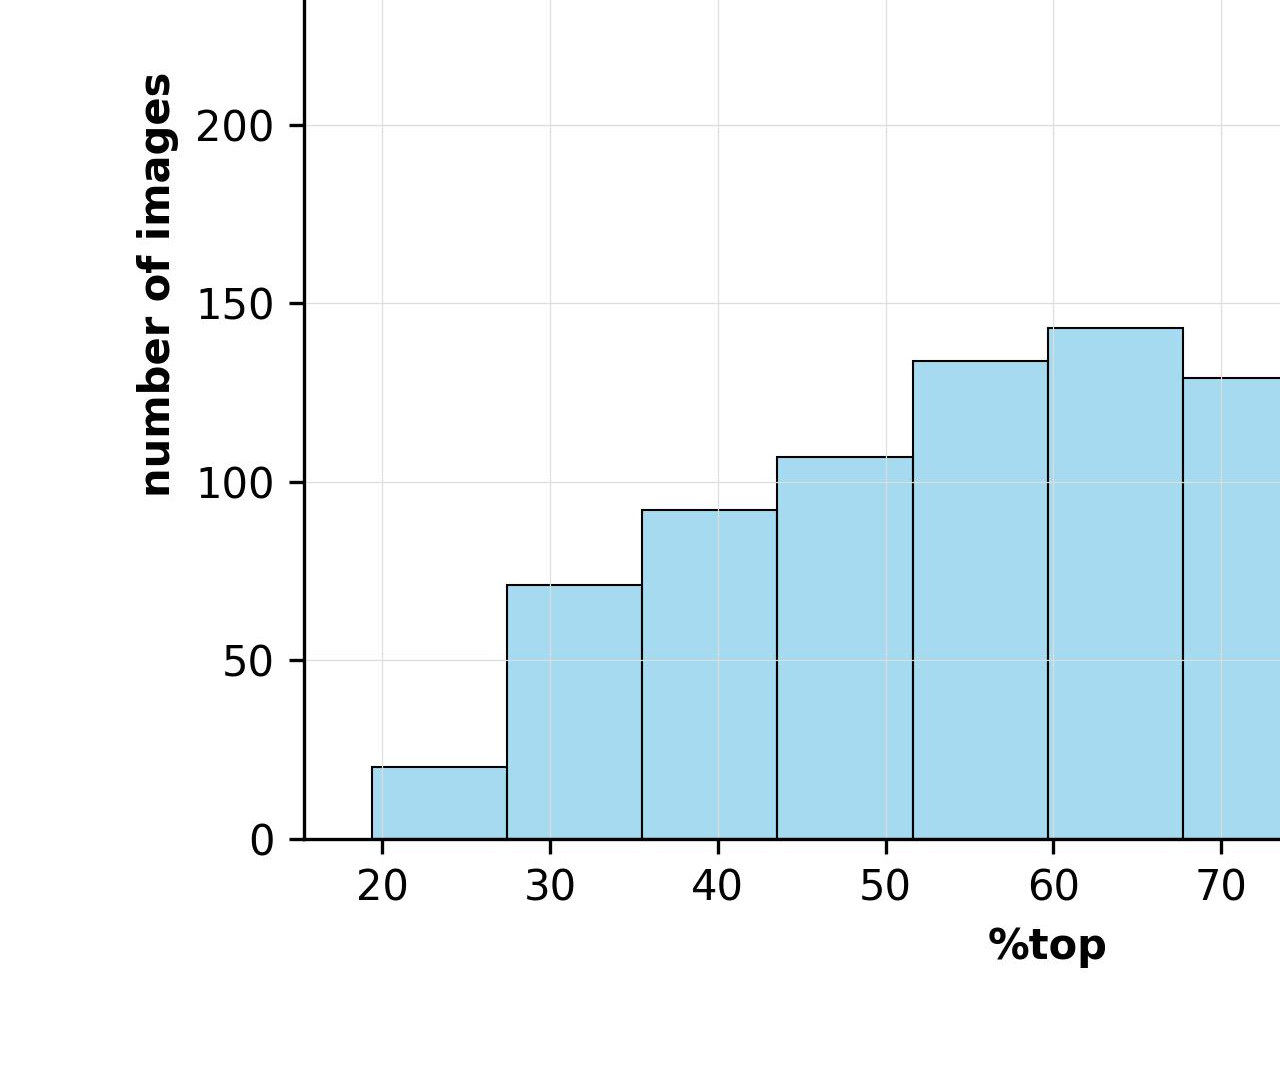
<file: docs/stats.html>
<!DOCTYPE html>
<html>
<head>
  <meta http-equiv="content-type" content="text/html; charset=UTF-8">
  <title>ManyNames - Stats</title>
  <meta name="author" content="AMORE-Team">
  <meta name="viewport" content="width=device-width, initial-scale=1.0">
  <link rel="shortcut icon" type="image/x-icon" href="img/favicon.ico">
  <!-- link stylesheets -->
  <link href="https://cdn.jsdelivr.net/npm/bootstrap@5.3.0-alpha1/dist/css/bootstrap.min.css" rel="stylesheet" integrity="sha384-GLhlTQ8iRABdZLl6O3oVMWSktQOp6b7In1Zl3/Jr59b6EGGoI1aFkw7cmDA6j6gD" crossorigin="anonymous">
  <link rel="stylesheet" type="text/css" href="css/main.css">
</head>

<header>
  <div class="container">
    <div class="row">
      <script src="js/nav.js"></script>
    </div>
  </div>
</header>

<body>
<div class="content">
  <div class="container">
    <div class="row">
      <div class="col-lg-7">
        
        <h1> Statistics</h1>
        <!-- GENERAL STATS -->
        <table class="table table-hover">
  <thead>
    <tr class="table-dark">
      <th scope="col"></th>
      <th scope="col">en</th>
      <th scope="col">zh</th>
    </tr>
  </thead>
  <tbody>
    <tr>
      <th scope="row">number of images</th>
      <td>25315</th>
      <td>1319</th>
    </tr>
    <tr>
      <th scope="row">number of names (tokens)</th>
      <td>791742</th>
      <td>26579</th>
    </tr>
    <tr>
      <th scope="row">number of names (types)</th>
      <td>2726</th>
      <td>2252</th>
    </tr>
    <tr>
      <th scope="row">average number of names per pic +++(types)+++</th>
      <td>3.1</th>
      <td>6.4</th>
    </tr>
    <tr>
      <th scope="row">min. / max. number of names per pic (types)</th>
      <td>1 / 13</th>
      <td>1 / 17</th>
    </tr>
  </tbody>
</table>
        
        <br>
        <br>
        
        <h1> Distribution of MN topnames per domain</h1>
        <div><img src=img/topname_distribution_en.png class="img-fluid" alt="..."></div>
        <br>
        <div><img src=img/topname_distribution_zh.png class="img-fluid" alt="..."></div>
        
        <br>
        
        <!-- AGREEMENT TABLE -->
        <h1> Agreement tables</h1>
        <p>The agreement tables are composed of four columns:</p>
        <table class="table">
          <thead>
            <tr class="table-light">
              <th scope="col">Columns</th>
              <th scope="col">Type</th>
              <th scope="col">Description</th>
            </tr>
          </thead>
          <tbody>
            <tr>
              <th scope="row">domain</th>
              <td>str</td>
              <td>The MN domain of the VG name</td>
            </tr>
            <tr>
              <th scope="row">N</th>
              <td>int</td>
              <td>The number of types in the MN responses</td>
            </tr>
            <tr>
              <th scope="row">%top</th>
              <td>float</td>
              <td>The relative frequency of the topname (among correct responses)</td>
            </tr>
            <tr>
              <th scope="row">H</th>
              <td>float</td>
              <td>The H agreement measure from Snodgrass and Vanderwart (1980)</td>
            </tr>
          </tbody>
        </table>
        
        <br>
        <!-- Agreement table for English -->
        <h2> English (all 25315 images)</h2>
        <table class="table table-hover">
  <thead>
    <tr class="table-dark">
      <th scope="col">domain</th>
      <th scope="col">N</th>
      <th scope="col">%top (std)</th>
      <th scope="col">H (std)</th>
    </tr>
  </thead>
  <tbody>
    <tr>
      <th scope="row">all</th>
      <td>3.1</th>
      <td>78.0 (20.7)</th>
      <td>0.8 (0.7)</th>
    </tr>
    <tr>
      <th scope="row">clothing</th>
      <td>3.5</th>
      <td>73.8 (18.0)</th>
      <td>1.0 (0.6)</th>
    </tr>
    <tr>
      <th scope="row">food</th>
      <td>3.4</th>
      <td>77.4 (19.4)</th>
      <td>0.9 (0.7)</th>
    </tr>
    <tr>
      <th scope="row">animals_plants</th>
      <td>1.8</th>
      <td>94.1 (11.8)</th>
      <td>0.3 (0.4)</th>
    </tr>
    <tr>
      <th scope="row">people</th>
      <td>4.7</th>
      <td>61.8 (20.6)</th>
      <td>1.5 (0.6)</th>
    </tr>
    <tr>
      <th scope="row">buildings</th>
      <td>2.8</th>
      <td>80.5 (19.5)</th>
      <td>0.7 (0.6)</th>
    </tr>
    <tr>
      <th scope="row">home</th>
      <td>2.7</th>
      <td>79.2 (19.0)</th>
      <td>0.8 (0.6)</th>
    </tr>
    <tr>
      <th scope="row">vehicles</th>
      <td>3.0</th>
      <td>76.9 (19.4)</th>
      <td>0.8 (0.6)</th>
    </tr>
  </tbody>
</table>
        <br>
        <!-- Agreement table for Chinese -->
        <h2> Chinese (1319 images)</h2>
        <table class="table table-hover">
  <thead>
    <tr class="table-dark">
      <th scope="col">domain</th>
      <th scope="col">N</th>
      <th scope="col">%top (std)</th>
      <th scope="col">H (std)</th>
    </tr>
  </thead>
  <tbody>
    <tr>
      <th scope="row">all</th>
      <td>6.4</th>
      <td>53.7 (21.1)</th>
      <td>1.9 (0.8)</th>
    </tr>
    <tr>
      <th scope="row">clothing</th>
      <td>6.8</th>
      <td>43.8 (14.9)</th>
      <td>2.2 (0.6)</th>
    </tr>
    <tr>
      <th scope="row">food</th>
      <td>6.2</th>
      <td>56.1 (20.8)</th>
      <td>1.8 (0.8)</th>
    </tr>
    <tr>
      <th scope="row">animals_plants</th>
      <td>4.1</th>
      <td>72.7 (18.9)</th>
      <td>1.2 (0.7)</th>
    </tr>
    <tr>
      <th scope="row">people</th>
      <td>7.2</th>
      <td>44.2 (13.8)</th>
      <td>2.2 (0.5)</th>
    </tr>
    <tr>
      <th scope="row">buildings</th>
      <td>8.1</th>
      <td>48.3 (21.6)</th>
      <td>2.3 (0.9)</th>
    </tr>
    <tr>
      <th scope="row">home</th>
      <td>6.0</th>
      <td>59.6 (22.0)</th>
      <td>1.7 (0.9)</th>
    </tr>
    <tr>
      <th scope="row">vehicles</th>
      <td>5.4</th>
      <td>58.9 (21.5)</th>
      <td>1.7 (0.8)</th>
    </tr>
  </tbody>
</table>
        <br>
        <!-- Agreement table for English (same subset as Chinese) -->
        <h2> English (same 1319 images as the Chinese data)</h2>
        <table class="table table-hover">
  <thead>
    <tr class="table-dark">
      <th scope="col">domain</th>
      <th scope="col">N</th>
      <th scope="col">%top (std)</th>
      <th scope="col">H (std)</th>
    </tr>
  </thead>
  <tbody>
    <tr>
      <th scope="row">all</th>
      <td>3.6</th>
      <td>71.1 (21.6)</th>
      <td>1.1 (0.7)</th>
    </tr>
    <tr>
      <th scope="row">clothing</th>
      <td>3.8</th>
      <td>68.5 (20.9)</th>
      <td>1.2 (0.7)</th>
    </tr>
    <tr>
      <th scope="row">food</th>
      <td>4.3</th>
      <td>65.0 (20.0)</th>
      <td>1.3 (0.7)</th>
    </tr>
    <tr>
      <th scope="row">animals_plants</th>
      <td>3.0</th>
      <td>80.9 (18.8)</th>
      <td>0.8 (0.6)</th>
    </tr>
    <tr>
      <th scope="row">people</th>
      <td>4.5</th>
      <td>63.4 (21.8)</th>
      <td>1.4 (0.7)</th>
    </tr>
    <tr>
      <th scope="row">buildings</th>
      <td>3.1</th>
      <td>76.4 (22.4)</th>
      <td>0.9 (0.7)</th>
    </tr>
    <tr>
      <th scope="row">home</th>
      <td>2.8</th>
      <td>77.3 (19.3)</th>
      <td>0.8 (0.6)</th>
    </tr>
    <tr>
      <th scope="row">vehicles</th>
      <td>3.6</th>
      <td>71.3 (20.2)</th>
      <td>1.0 (0.6)</th>
    </tr>
  </tbody>
</table>
        
        <br>
        <br>

        <h1> Distribution of agreement</h1>
        <div><img src="img/agreement_en.jpg" class="img-fluid" alt="..."></div>
        <br>
        <div><img src="img/agreement_zh.jpg" class="img-fluid" alt="..."></div>
        <br>
        <div><img src="img/agreement_en_subset.jpg" class="img-fluid" alt="..."></div>
      </div>
    </div>
  </div>
</div>
</body>
</html>
</file>
<file: docs/css/main.css>
body {
    /* top-bottom 60px; right-left auto */
    margin: 60px auto;
    width: 90%;
    font-family:'Helvetica', 'Arial', 'Sans-Serif';
    line-height: 1.6;
}
nav ul, footer ul {
    padding: 0px;
    list-style: none;
    font-weight: bold;
}
nav ul li, footer ul li {
    display: inline;
    margin-right: 20px;
}


a{
    text-decoration: none;
    color: #339;
}

a:hover {
    text-decoration: underline;
}

h1 {
    font-size: 2em;
}

h2 {
    font-size: 1.5em;
}


h3 {
    /* top | right | bottom | left */
    /* margin: 0 0 2px 0; */
}


footer {
    border-top: 1px solid;
    font-size: .8em;
}

ul.posts {
    margin: 20px auto 40px;
    font-size: 1.5em;
}

ul.posts li {
    list-style: none;
}
</file>
<file: docs/assets/sortable.min.css>
﻿.sortable th{cursor:pointer}.sortable th.no-sort{pointer-events:none}.sortable th::after,.sortable th::before{transition:color .1s ease-in-out;font-size:1.2em;color:rgba(0,0,0,0)}.sortable th::after{margin-left:3px;content:"▸"}.sortable th:hover::after{color:inherit}.sortable th.dir-d::after{color:inherit;content:"▾"}.sortable th.dir-u::after{color:inherit;content:"▴"}.sortable th.indicator-left::after{content:""}.sortable th.indicator-left::before{margin-right:3px;content:"▸"}.sortable th.indicator-left:hover::before{color:inherit}.sortable th.indicator-left.dir-d::before{color:inherit;content:"▾"}.sortable th.indicator-left.dir-u::before{color:inherit;content:"▴"}.sortable{--stripe-color: #e4e4e4;--th-color: #fff;--th-bg: #808080;--td-color: #000;--td-on-stripe-color: #000;border-spacing:0}.sortable tbody tr:nth-child(odd){background-color:var(--stripe-color);color:var(--td-on-stripe-color)}.sortable th{background:var(--th-bg);color:var(--th-color);font-weight:normal;text-align:left;text-transform:capitalize;vertical-align:baseline;white-space:nowrap}.sortable td{color:var(--td-color)}.sortable td,.sortable th{padding:10px}.sortable td:first-child,.sortable th:first-child{border-top-left-radius:4px}.sortable td:last-child,.sortable th:last-child{border-top-right-radius:4px}/*# sourceMappingURL=sortable.min.css.map */
</file>
